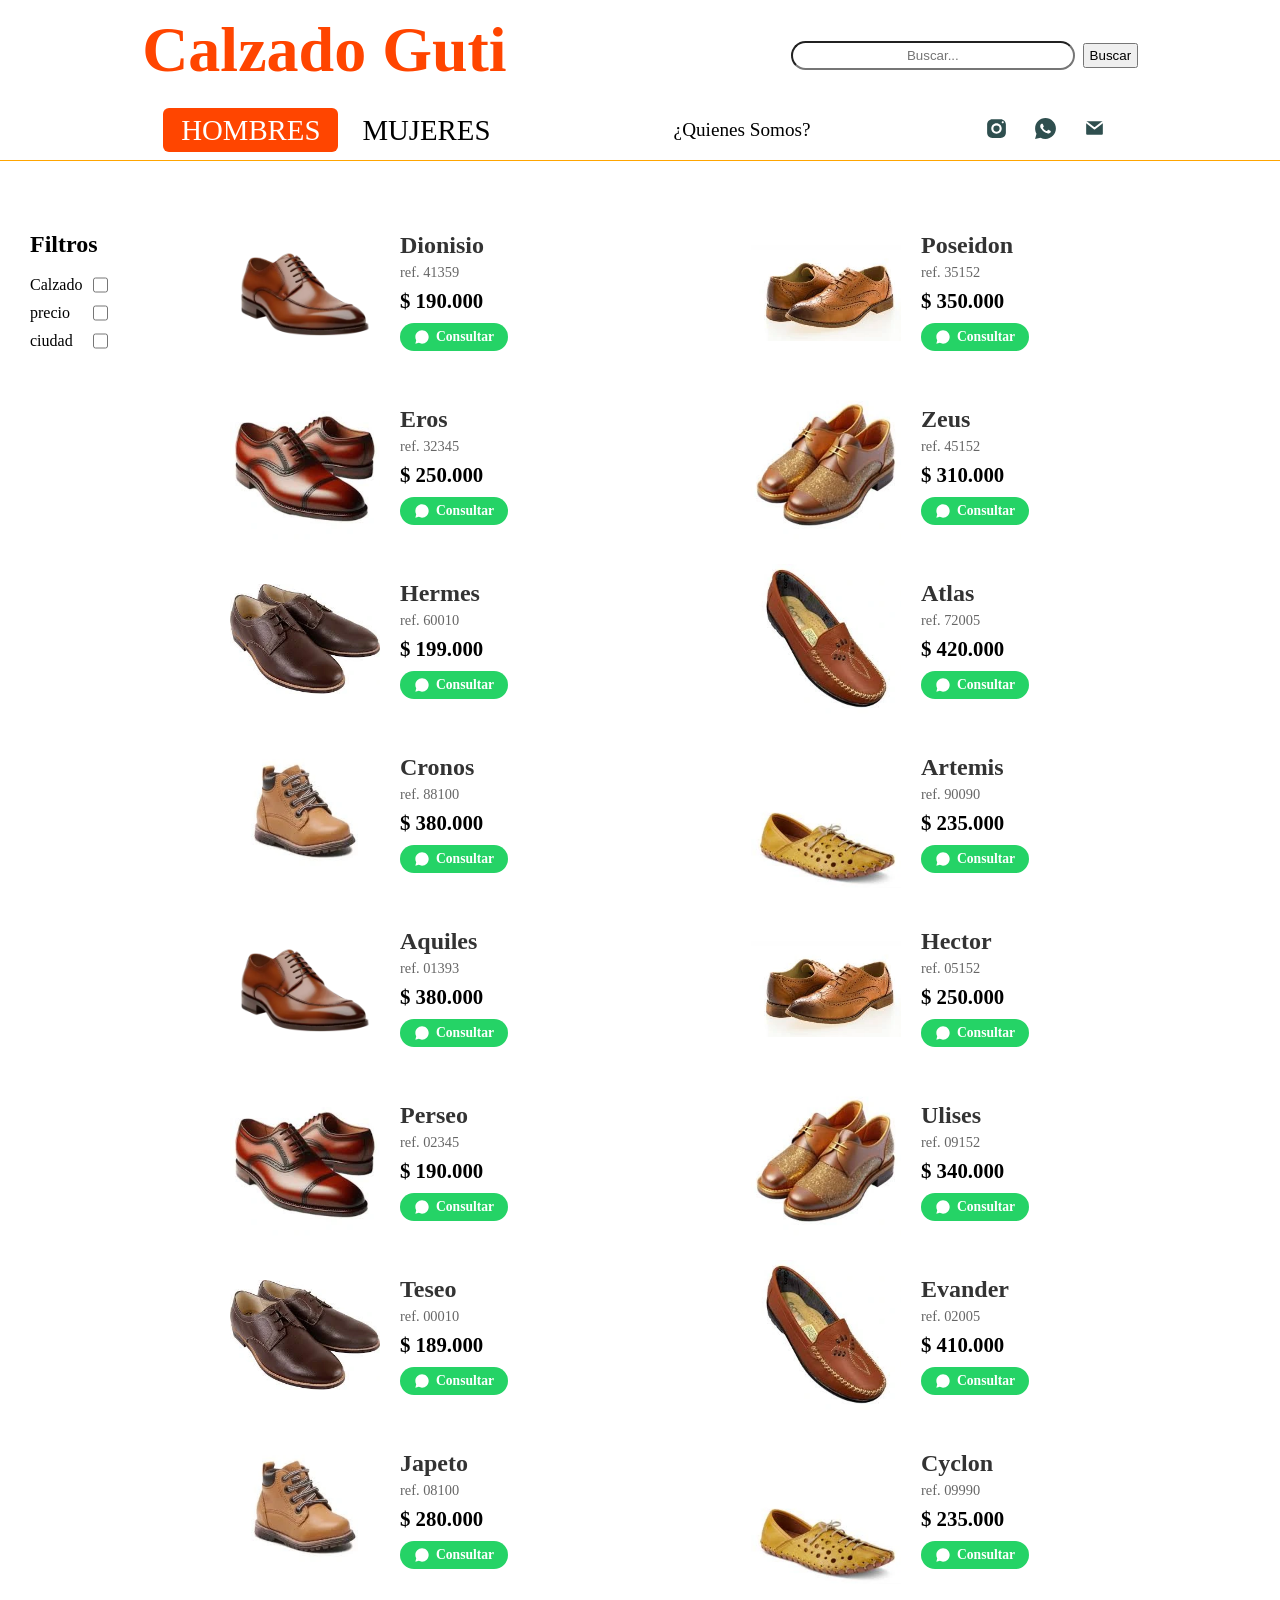
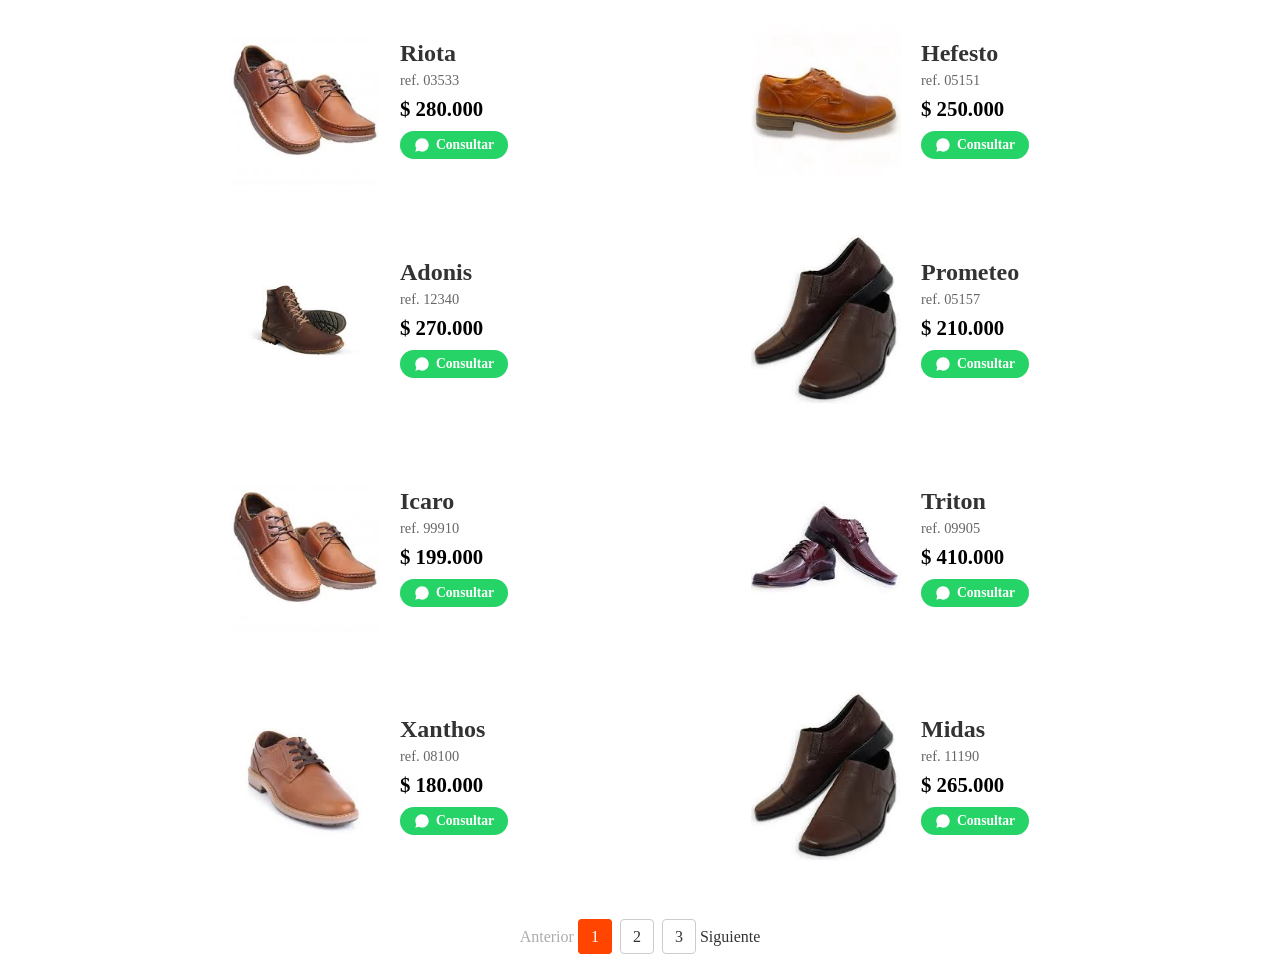
<file: index.html>
<!DOCTYPE html>
<html lang="es">

<head>
  <meta charset="UTF-8">
  <meta name="viewport" content="width=device-width, initial-scale=1.0">
  <title>index</title>
  <link rel="manifest" href="manifest.json">
<meta name="theme-color" content="#ff4500">
<meta name="apple-mobile-web-app-capable" content="yes">
<meta name="apple-mobile-web-app-title" content="Calzado Guti">
<link rel="apple-touch-icon" href="img/icon-192.png">
  <link rel="stylesheet" href="style.css">
</head>

<body>
  <header>
    <div class="cabecera-ppal">
  <h1>Calzado Guti</h1>
  <form class="search-container" action="#" method="get">
    <label for="search-input" class="visually-hidden"></label>
    <input type="text" id="search-input" name="q" placeholder="Buscar...">
    <button type="submit" class="search-button">Buscar</button>
    
    <button id="btn-instalar" title="Instalar app">⬇ Instalar App</button>
  </form>
</div>

    <div class="cabecera-secundaria">

      <nav class="navegacion-genero">
        <a href="index.html" class="active">HOMBRES</a>
        <a href="mujeres.html">MUJERES</a>
      </nav>

      <nav class="identidad">
        <a href="somos.html">¿Quienes Somos?</a>
      </nav>

      <div class="iconos-redes">
        <a href="#"> <svg xmlns="http://www.w3.org/2000/svg" x="0px" y="0px" width="25" height="25" viewBox="0 0 24 24">
            <path
              d="M 8 3 C 5.239 3 3 5.239 3 8 L 3 16 C 3 18.761 5.239 21 8 21 L 16 21 C 18.761 21 21 18.761 21 16 L 21 8 C 21 5.239 18.761 3 16 3 L 8 3 z M 18 5 C 18.552 5 19 5.448 19 6 C 19 6.552 18.552 7 18 7 C 17.448 7 17 6.552 17 6 C 17 5.448 17.448 5 18 5 z M 12 7 C 14.761 7 17 9.239 17 12 C 17 14.761 14.761 17 12 17 C 9.239 17 7 14.761 7 12 C 7 9.239 9.239 7 12 7 z M 12 9 A 3 3 0 0 0 9 12 A 3 3 0 0 0 12 15 A 3 3 0 0 0 15 12 A 3 3 0 0 0 12 9 z">
            </path>
          </svg></a>
        <a href="#"> <svg xmlns="http://www.w3.org/2000/svg" x="0px" y="0px" width="25" height="25" viewBox="0 0 24 24">
            <path
              d="M19.077,4.928C17.191,3.041,14.683,2.001,12.011,2c-5.506,0-9.987,4.479-9.989,9.985 c-0.001,1.76,0.459,3.478,1.333,4.992L2,22l5.233-1.237c1.459,0.796,3.101,1.215,4.773,1.216h0.004 c5.505,0,9.986-4.48,9.989-9.985C22.001,9.325,20.963,6.816,19.077,4.928z M16.898,15.554c-0.208,0.583-1.227,1.145-1.685,1.186 c-0.458,0.042-0.887,0.207-2.995-0.624c-2.537-1-4.139-3.601-4.263-3.767c-0.125-0.167-1.019-1.353-1.019-2.581 S7.581,7.936,7.81,7.687c0.229-0.25,0.499-0.312,0.666-0.312c0.166,0,0.333,0,0.478,0.006c0.178,0.007,0.375,0.016,0.562,0.431 c0.222,0.494,0.707,1.728,0.769,1.853s0.104,0.271,0.021,0.437s-0.125,0.27-0.249,0.416c-0.125,0.146-0.262,0.325-0.374,0.437 c-0.125,0.124-0.255,0.26-0.11,0.509c0.146,0.25,0.646,1.067,1.388,1.728c0.954,0.85,1.757,1.113,2.007,1.239 c0.25,0.125,0.395,0.104,0.541-0.063c0.146-0.166,0.624-0.728,0.79-0.978s0.333-0.208,0.562-0.125s1.456,0.687,1.705,0.812 c0.25,0.125,0.416,0.187,0.478,0.291C17.106,14.471,17.106,14.971,16.898,15.554z">
            </path>
          </svg></a>
        <a href="#"> <svg xmlns="http://www.w3.org/2000/svg" x="0px" y="0px" width="25" height="25" viewBox="0 0 24 24"
            stroke="white" stroke-width="2" stroke-linecap="round" stroke-linejoin="round">
            <rect x="3" y="5" width="18" height="14" rx="2"></rect>
            <polyline points="3 5 12 12 21 5"></polyline>
          </svg></a>
      </div>
    </div>
  </header>

  <div class="main-content-area">
    <div class="filters-container">
      <h2>Filtros</h2>
      <div class="filter-item">
        <label class="main-filter-label">
          Calzado
          <input type="checkbox" id="calzadoToggle"> </label>
        <div id="calzadoOptions" class="submenu">
          <!-- CORRECCIÓN: Valores estandarizados para que coincidan con el script y products.json -->
          <label><input type="radio" name="filtro-calzado" value="" checked>Todos</label>
          <label><input type="radio" name="filtro-calzado" value="formal">Formal</label>
          <label><input type="radio" name="filtro-calzado" value="informal">Informal</label>
          <label><input type="radio" name="filtro-calzado" value="bota">Botas</label>
        </div>
      </div>
      <div class="filter-item">
        <label class="main-filter-label">
          precio
          <input type="checkbox" id="precioToggle">
        </label>
        <div id="precioOptions" class="submenu">
          <label><input type="radio" name="filtro-precio" value="" checked>Todos</label>
          <label><input type="radio" name="filtro-precio" value="100000-200000"> 100 - 200 mil</label>
          <label><input type="radio" name="filtro-precio" value="200001-300000"> 200 - 300 mil</label>
          <label><input type="radio" name="filtro-precio" value="300001-450000"> 300 - 450 mil</label>
        </div>
      </div>
      <div class="filter-item">
        <label class="main-filter-label">
          ciudad
          <input type="checkbox" id="ciudadToggle">
        </label>
        <div id="ciudadOptions" class="submenu">
          <label><input type="radio" name="filtro-ciudad" value="" checked>Todos</label>
          <label><input type="radio" name="filtro-ciudad" value="medellin"> Medellín</label>
          <label><input type="radio" name="filtro-ciudad" value="bucaramanga"> Bucaramanga</label>
          <label><input type="radio" name="filtro-ciudad" value="bogota"> Bogota</label>
        </div>
      </div>
    </div>

    <div class="product-list">
      <!-- CORRECCIÓN: data-categoria estandarizado para consistencia -->
      <div class="product-card" data-categoria="formal" data-ciudad="medellin">
        <img src="img/zapato1.webp" alt="Zapato Dionisio" class="product-image">
        <div class="product-details">
          <p class="product-name">Dionisio</p>
          <p class="product-ref">ref. 41359</p>
          <p class="product-price">$ 190.000</p>
        </div>
      </div>
      <div class="product-card" data-categoria="formal" data-ciudad="bucaramanga">
        <img src="img/zapato2.webp" alt="Zapato Poseidon" class="product-image">
        <div class="product-details">
          <p class="product-name">Poseidon</p>
          <p class="product-ref">ref. 35152</p>
          <p class="product-price">$ 350.000</p>
        </div>
      </div>
      <div class="product-card" data-categoria="formal" data-ciudad="bogota">
        <img src="img/zapato3.webp" alt="Zapato Eros" class="product-image">
        <div class="product-details">
          <p class="product-name">Eros</p>
          <p class="product-ref">ref. 32345</p>
          <p class="product-price">$ 250.000</p>
        </div>
      </div>
      <div class="product-card" data-categoria="formal" data-ciudad="medellin">
        <img src="img/zapato4.webp" alt="Zapato Zeus" class="product-image">
        <div class="product-details">
          <p class="product-name">Zeus</p>
          <p class="product-ref">ref. 45152</p>
          <p class="product-price">$ 310.000</p>
        </div>
      </div>
      <div class="product-card" data-categoria="informal" data-ciudad="bucaramanga">
        <img src="img/zapato5.webp" alt="Zapato Hermes" class="product-image">
        <div class="product-details">
          <p class="product-name">Hermes</p>
          <p class="product-ref">ref. 60010</p>
          <p class="product-price">$ 199.000</p>
        </div>
      </div>
      <div class="product-card" data-categoria="bota" data-ciudad="bogota">
        <img src="img/zapato6.webp" alt="Zapato Atlas" class="product-image">
        <div class="product-details">
          <p class="product-name">Atlas</p>
          <p class="product-ref">ref. 72005</p>
          <p class="product-price">$ 420.000</p>
        </div>
      </div>
      <div class="product-card" data-categoria="formal" data-ciudad="medellin">
        <img src="img/zapato7.webp" alt="Zapato Cronos" class="product-image">
        <div class="product-details">
          <p class="product-name">Cronos</p>
          <p class="product-ref">ref. 88100</p>
          <p class="product-price">$ 380.000</p>
        </div>
      </div>
      <div class="product-card" data-categoria="informal" data-ciudad="bucaramanga">
        <img src="img/zapato8.webp" alt="Zapato Artemis" class="product-image">
        <div class="product-details">
          <p class="product-name">Artemis</p>
          <p class="product-ref">ref. 90090</p>
          <p class="product-price">$ 235.000</p>
        </div>
      </div>
    </div>
  </div>

    <nav aria-label="Navegación de páginas">
        <ul class="pagination">
            <li><a href="index.html" class="pagination-link disabled">Anterior</li>
            <li><a href="index.html" class="page-link active">1</a></li>
            <li><a href="pagina2.html" class="page-link">2</a></li>
            <li><a href="pagina3.html" class="page-link">3</a></li>
            <li><a href="pagina3.html" class="pagination-link">Siguiente</a></li>
        </ul>
    </nav>

  <script src="script.js"></script>

</body>

</html>
</file>
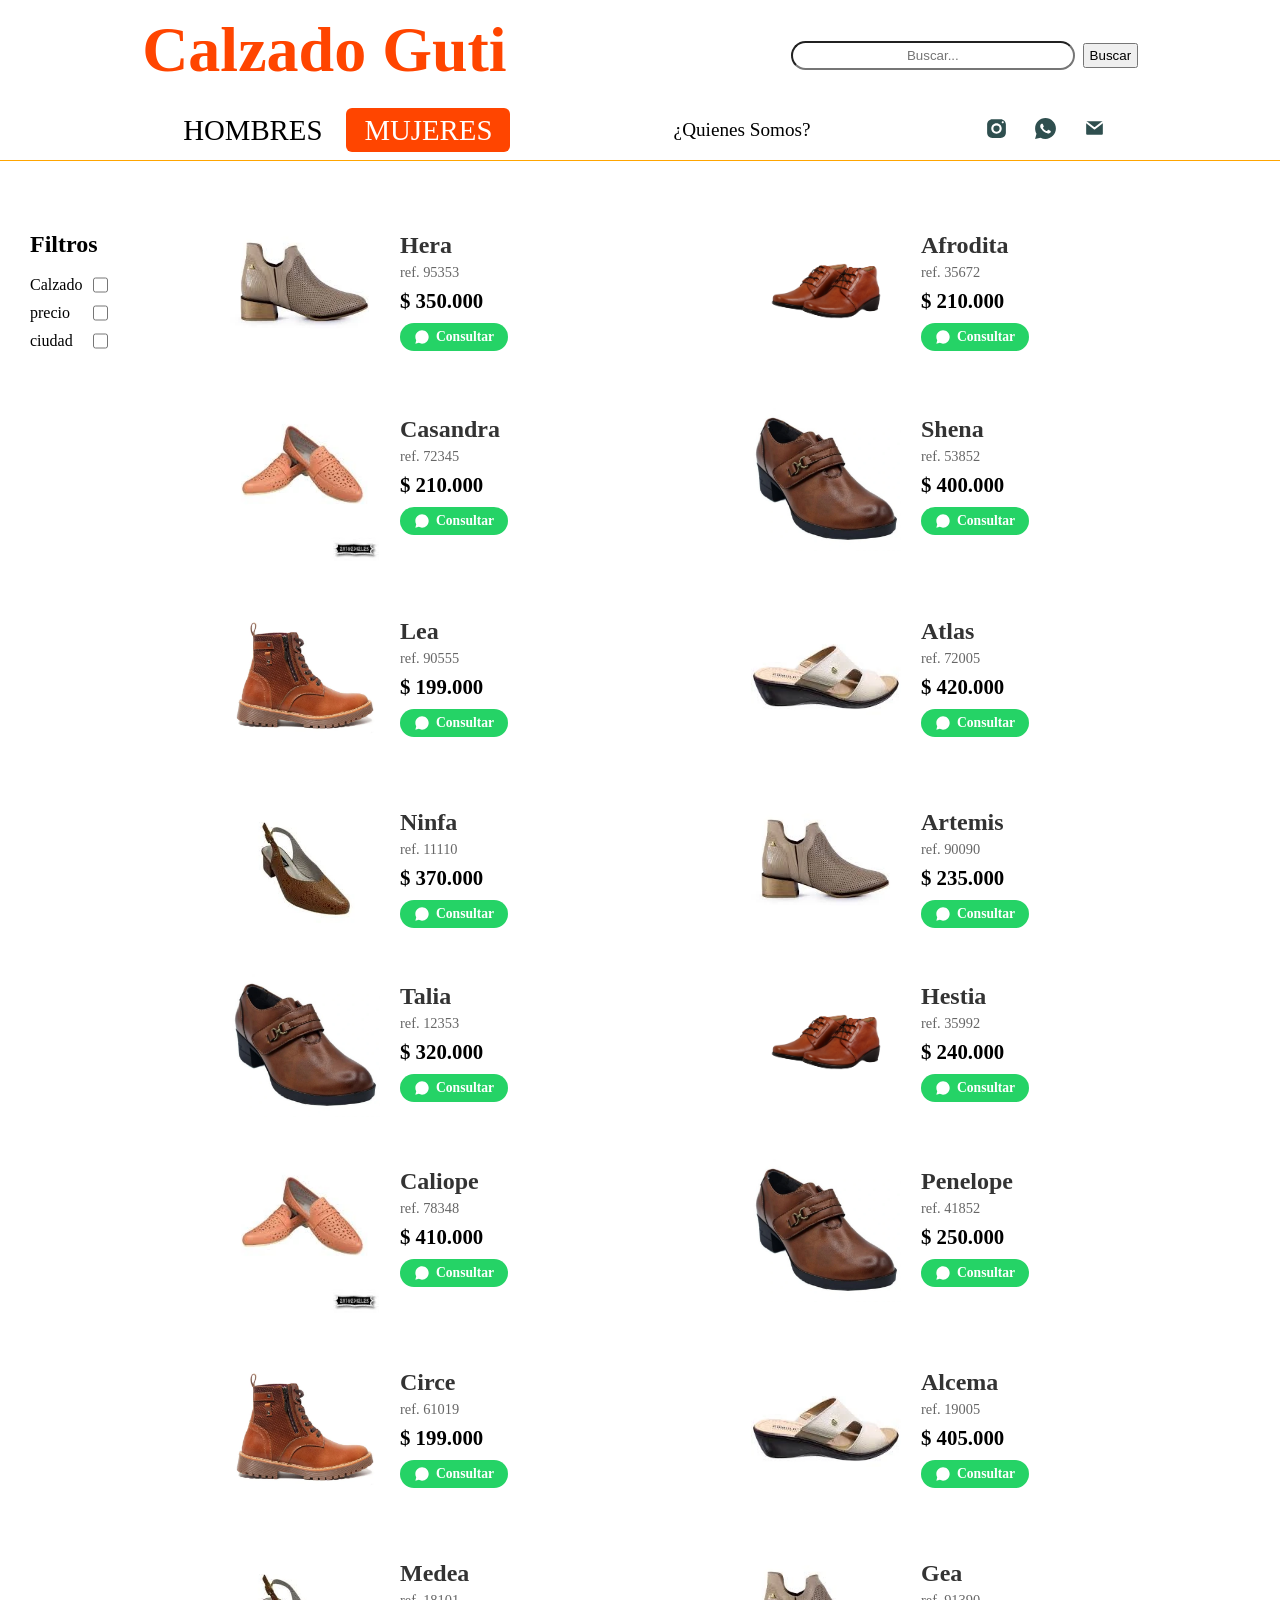
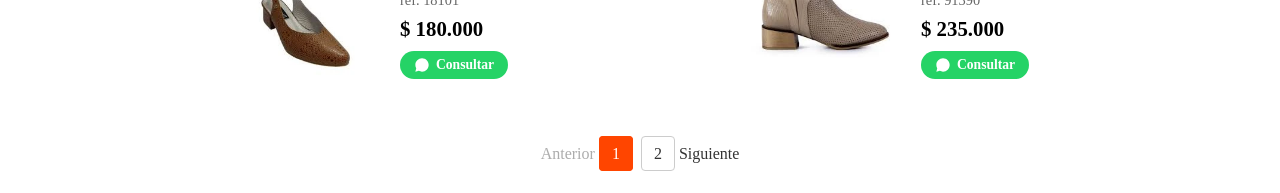
<file: mujeres.html>
<!DOCTYPE html>
<html lang="es">

<head>
    <meta charset="UTF-8">
    <meta name="viewport" content="width=device-width, initial-scale=1.0">
    <title>Mujeres</title>
    <link rel="manifest" href="manifest.json">
<meta name="theme-color" content="#ff4500">
<meta name="apple-mobile-web-app-capable" content="yes">
<meta name="apple-mobile-web-app-title" content="Calzado Guti">
<link rel="apple-touch-icon" href="img/icon-192.png">
    <link rel="stylesheet" href="style.css">
</head>

<body>
    <header>
        <div class="cabecera-ppal">
  <h1>Calzado Guti</h1>
  <form class="search-container" action="#" method="get">
    <label for="search-input" class="visually-hidden"></label>
    <input type="text" id="search-input" name="q" placeholder="Buscar...">
    <button type="submit" class="search-button">Buscar</button>
    
    <button id="btn-instalar" title="Instalar app">⬇ Instalar App</button>
  </form>
</div>

        <div class="cabecera-secundaria">

            <nav class="navegacion-genero">
                <a href="index.html">HOMBRES</a>
                <a href="mujeres.html">MUJERES</a>
            </nav>

            <nav class="identidad">
                <a href="somos.html">¿Quienes Somos?</a>
            </nav>

            <div class="iconos-redes">

                <a href="#"> <svg xmlns="http://www.w3.org/2000/svg" x="0px" y="0px" width="25" height="25"
                        viewBox="0 0 24 24">
                        <path
                            d="M 8 3 C 5.239 3 3 5.239 3 8 L 3 16 C 3 18.761 5.239 21 8 21 L 16 21 C 18.761 21 21 18.761 21 16 L 21 8 C 21 5.239 18.761 3 16 3 L 8 3 z M 18 5 C 18.552 5 19 5.448 19 6 C 19 6.552 18.552 7 18 7 C 17.448 7 17 6.552 17 6 C 17 5.448 17.448 5 18 5 z M 12 7 C 14.761 7 17 9.239 17 12 C 17 14.761 14.761 17 12 17 C 9.239 17 7 14.761 7 12 C 7 9.239 9.239 7 12 7 z M 12 9 A 3 3 0 0 0 9 12 A 3 3 0 0 0 12 15 A 3 3 0 0 0 15 12 A 3 3 0 0 0 12 9 z">
                        </path>
                    </svg></a>
                <a href="#"> <svg xmlns="http://www.w3.org/2000/svg" x="0px" y="0px" width="25" height="25"
                        viewBox="0 0 24 24">
                        <path
                            d="M19.077,4.928C17.191,3.041,14.683,2.001,12.011,2c-5.506,0-9.987,4.479-9.989,9.985 c-0.001,1.76,0.459,3.478,1.333,4.992L2,22l5.233-1.237c1.459,0.796,3.101,1.215,4.773,1.216h0.004 c5.505,0,9.986-4.48,9.989-9.985C22.001,9.325,20.963,6.816,19.077,4.928z M16.898,15.554c-0.208,0.583-1.227,1.145-1.685,1.186 c-0.458,0.042-0.887,0.207-2.995-0.624c-2.537-1-4.139-3.601-4.263-3.767c-0.125-0.167-1.019-1.353-1.019-2.581 S7.581,7.936,7.81,7.687c0.229-0.25,0.499-0.312,0.666-0.312c0.166,0,0.333,0,0.478,0.006c0.178,0.007,0.375,0.016,0.562,0.431 c0.222,0.494,0.707,1.728,0.769,1.853s0.104,0.271,0.021,0.437s-0.125,0.27-0.249,0.416c-0.125,0.146-0.262,0.325-0.374,0.437 c-0.125,0.124-0.255,0.26-0.11,0.509c0.146,0.25,0.646,1.067,1.388,1.728c0.954,0.85,1.757,1.113,2.007,1.239 c0.25,0.125,0.395,0.104,0.541-0.063c0.146-0.166,0.624-0.728,0.79-0.978s0.333-0.208,0.562-0.125s1.456,0.687,1.705,0.812 c0.25,0.125,0.416,0.187,0.478,0.291C17.106,14.471,17.106,14.971,16.898,15.554z">
                        </path>
                    </svg></a>
                <a href="#"> <svg xmlns="http://www.w3.org/2000/svg" x="0px" y="0px" width="25" height="25"
                        viewBox="0 0 24 24" stroke="white" stroke-width="2" stroke-linecap="round"
                        stroke-linejoin="round">
                        <rect x="3" y="5" width="18" height="14" rx="2"></rect>
                        <polyline points="3 5 12 12 21 5"></polyline>
                    </svg></a>
            </div>
        </div>
    </header>

    <div class="main-content-area">
        <div class="filters-container">
            <h2>Filtros</h2>
            <div class="filter-item">
                <label class="main-filter-label">Calzado<input type="checkbox" id="calzadoToggle"></label>
                <div id="calzadoOptions" class="submenu">
                    <label><input type="radio" name="filtro-calzado" value="" checked>Todos</label>
                    <label><input type="radio" name="filtro-calzado" value="formal">Formal</label>
                    <label><input type="radio" name="filtro-calzado" value="informal">Informal</label>
                    <label><input type="radio" name="filtro-calzado" value="bota">Botas</label>
                </div>
            </div>
            <!-- ... (Otros filtros de precio y ciudad) ... -->
            <div class="filter-item">
                <label class="main-filter-label">
                    precio
                    <input type="checkbox" id="precioToggle">
                </label>
                <div id="precioOptions" class="submenu">
                    <label><input type="radio" name="filtro-precio" value="" checked>Todos</label>
                    <label><input type="radio" name="filtro-precio" value="100000-200000"> 100 - 200 mil</label>
                    <label><input type="radio" name="filtro-precio" value="200001-300000"> 200 - 300 mil</label>
                    <label><input type="radio" name="filtro-precio" value="300001-450000"> 300 - 450 mil</label>
                </div>
            </div>
            <div class="filter-item">
                <label class="main-filter-label">
                    ciudad
                    <input type="checkbox" id="ciudadToggle">
                </label>
                <div id="ciudadOptions" class="submenu">
                    <label><input type="radio" name="filtro-ciudad" value="" checked>Todos</label>
                    <label><input type="radio" name="filtro-ciudad" value="medellin"> Medellín</label>
                    <label><input type="radio" name="filtro-ciudad" value="bucaramanga"> Bucaramanga</label>
                    <label><input type="radio" name="filtro-ciudad" value="bogota"> Bogota</label>
                </div>
            </div>
        </div>

        <div class="product-list">
            <!-- Productos de mujeres.html del JSON -->
            <div class="product-card" data-categoria="formal" data-ciudad="medellin">
                <img src="img/zapatomujer8.webp" alt="Hera" class="product-image">
                <div class="product-details">
                    <p class="product-name">Hera</p>
                    <p class="product-ref">ref. 95353</p>
                    <p class="product-price">$ 350.000</p>
                </div>
            </div>
            <div class="product-card" data-categoria="informal" data-ciudad="bucaramanga">
                <img src="img/zapatomujer2.webp" alt="Afrodita" class="product-image">
                <div class="product-details">
                    <p class="product-name">Afrodita</p>
                    <p class="product-ref">ref. 35672</p>
                    <p class="product-price">$ 210.000</p>
                </div>
            </div>
            <div class="product-card" data-categoria="formal" data-ciudad="bogota">
                <img src="img/zapatomujer3.webp" alt="Casandra" class="product-image">
                <div class="product-details">
                    <p class="product-name">Casandra</p>
                    <p class="product-ref">ref. 72345</p>
                    <p class="product-price">$ 210.000</p>
                </div>
            </div>
            <div class="product-card" data-categoria="informal" data-ciudad="medellin">
                <img src="img/zapatomujer4.webp" alt="Shena" class="product-image">
                <div class="product-details">
                    <p class="product-name">Shena</p>
                    <p class="product-ref">ref. 53852</p>
                    <p class="product-price">$ 400.000</p>
                </div>
            </div>
            <div class="product-card" data-categoria="informal" data-ciudad="bucaramanga">
                <img src="img/zapatomujer5.webp" alt="Lea" class="product-image">
                <div class="product-details">
                    <p class="product-name">Lea</p>
                    <p class="product-ref">ref. 90555</p>
                    <p class="product-price">$ 199.000</p>
                </div>
            </div>
            <div class="product-card" data-categoria="formal" data-ciudad="bogota">
                <img src="img/zapatomujer6.webp" alt="Atlas" class="product-image">
                <div class="product-details">
                    <p class="product-name">Atlas</p>
                    <p class="product-ref">ref. 72005</p>
                    <p class="product-price">$ 420.000</p>
                </div>
            </div>
            <div class="product-card" data-categoria="formal" data-ciudad="medellin">
                <img src="img/zapatomujer7.webp" alt="Ninfa" class="product-image">
                <div class="product-details">
                    <p class="product-name">Ninfa</p>
                    <p class="product-ref">ref. 11110</p>
                    <p class="product-price">$ 370.000</p>
                </div>
            </div>
            <div class="product-card" data-categoria="formal" data-ciudad="bucaramanga">
                <img src="img/zapatomujer8.webp" alt="Artemis" class="product-image">
                <div class="product-details">
                    <p class="product-name">Artemis</p>
                    <p class="product-ref">ref. 90090</p>
                    <p class="product-price">$ 235.000</p>
                </div>
            </div>
        </div>
    </div>


    <nav aria-label="Navegación de páginas">
        <ul class="pagination">
            <li><a href="mujeres.html" class="pagination-link disabled">Anterior</a></li>
            <li><a href="mujeres.html" class="page-link active">1</a></li>
            <li><a href="mujeres2.html" class="page-link">2</a></li>
            <li><a href="mujeres2.html" class="pagination-link">Siguiente</a></li>
        </ul>
    </nav>


    <script src="script.js"></script>
</body>

</html>
</file>
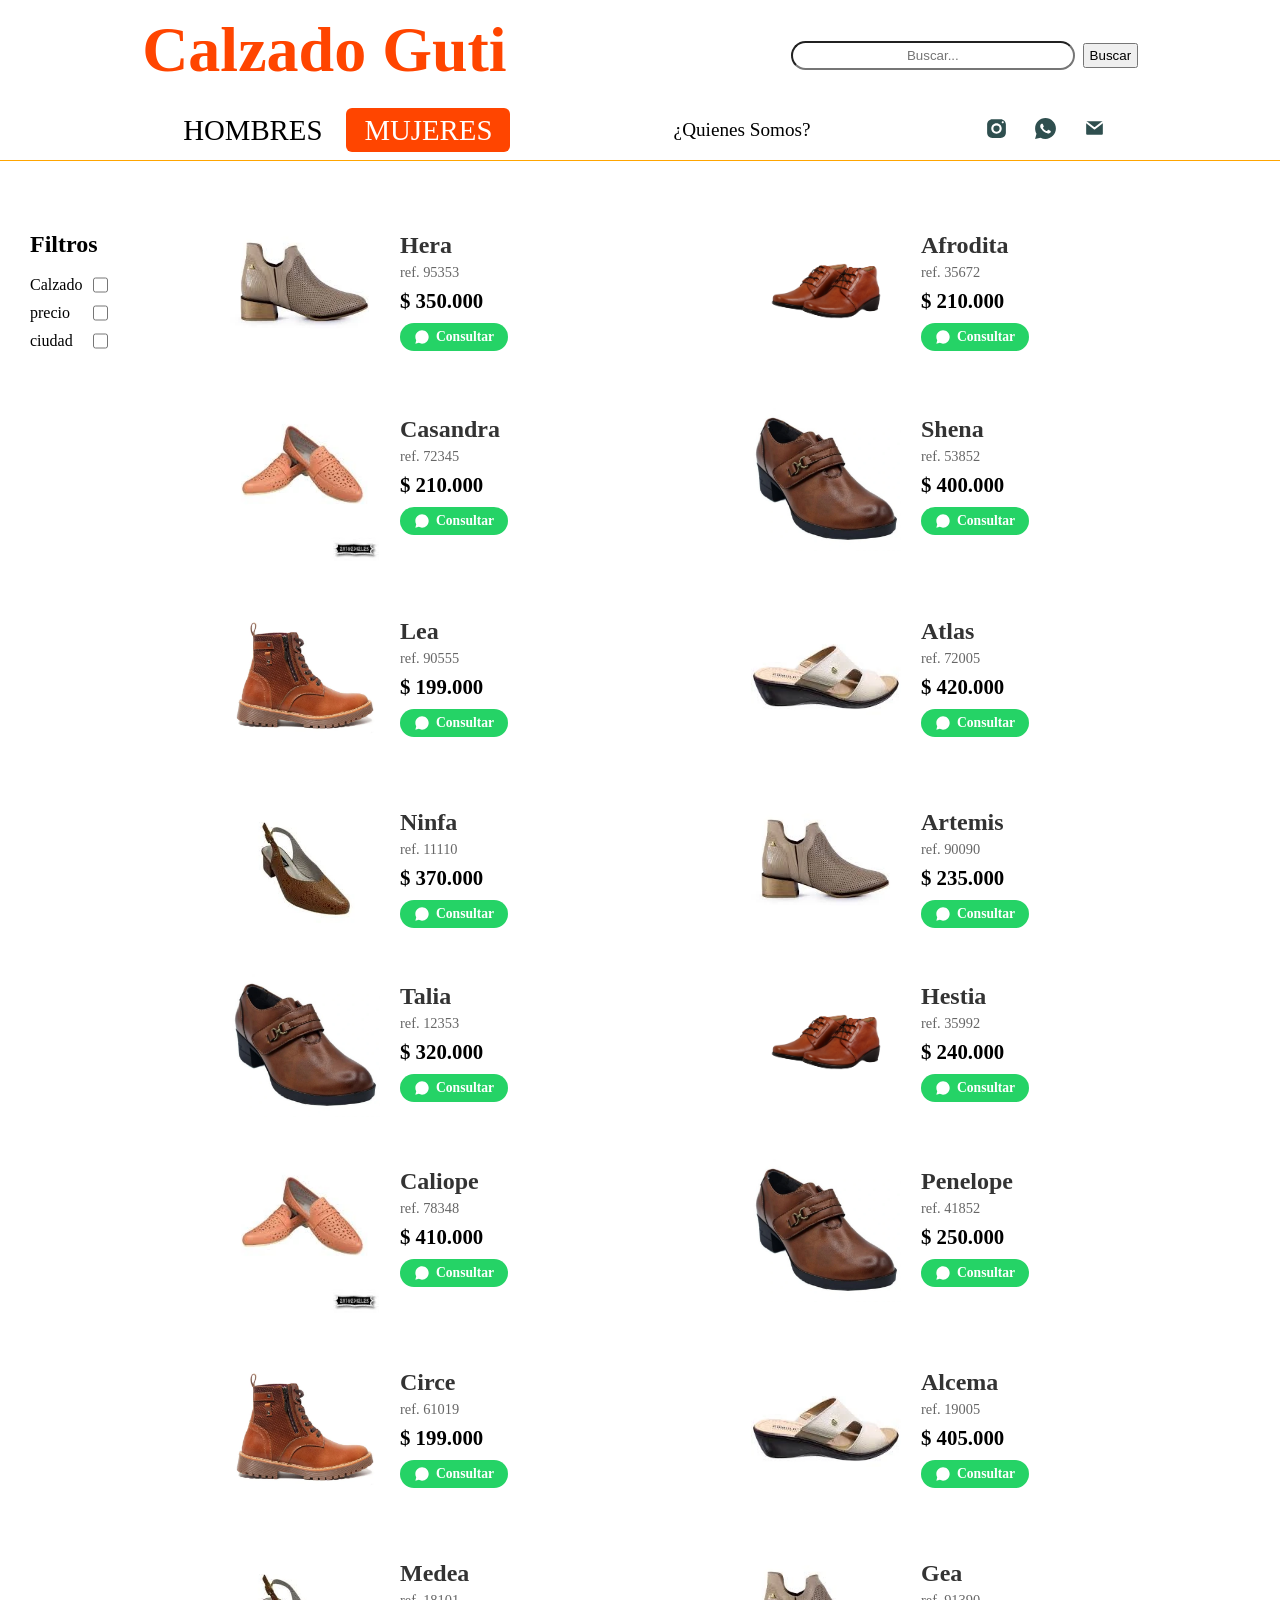
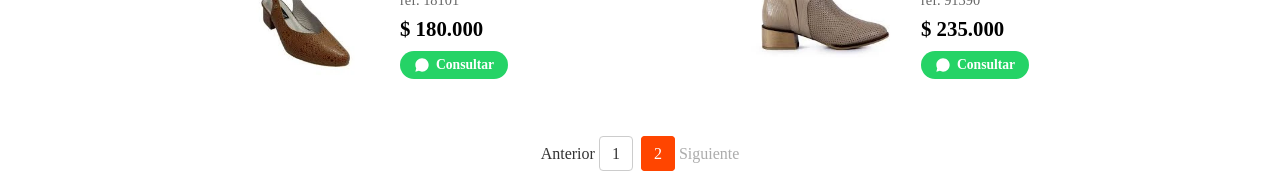
<file: mujeres2.html>
<!DOCTYPE html>
<html lang="es">

<head>
    <meta charset="UTF-8">
    <meta name="viewport" content="width=device-width, initial-scale=1.0">
    <title>mujeres2</title>
    <link rel="stylesheet" href="style.css">
</head>

<body>
    <header>
        <div class="cabecera-ppal">
  <h1>Calzado Guti</h1>
  <form class="search-container" action="#" method="get">
    <label for="search-input" class="visually-hidden"></label>
    <input type="text" id="search-input" name="q" placeholder="Buscar...">
    <button type="submit" class="search-button">Buscar</button>
    
    <button id="btn-instalar" title="Instalar app">⬇ Instalar App</button>
  </form>
</div>

        <div class="cabecera-secundaria">

            <nav class="navegacion-genero">
                <a href="index.html">HOMBRES</a>
                <a href="mujeres.html">MUJERES</a>
            </nav>

            <nav class="identidad">
                <a href="somos.html">¿Quienes Somos?</a>
            </nav>

            <div class="iconos-redes">

                <a href="#"> <svg xmlns="http://www.w3.org/2000/svg" x="0px" y="0px" width="25" height="25"
                        viewBox="0 0 24 24">
                        <path
                            d="M 8 3 C 5.239 3 3 5.239 3 8 L 3 16 C 3 18.761 5.239 21 8 21 L 16 21 C 18.761 21 21 18.761 21 16 L 21 8 C 21 5.239 18.761 3 16 3 L 8 3 z M 18 5 C 18.552 5 19 5.448 19 6 C 19 6.552 18.552 7 18 7 C 17.448 7 17 6.552 17 6 C 17 5.448 17.448 5 18 5 z M 12 7 C 14.761 7 17 9.239 17 12 C 17 14.761 14.761 17 12 17 C 9.239 17 7 14.761 7 12 C 7 9.239 9.239 7 12 7 z M 12 9 A 3 3 0 0 0 9 12 A 3 3 0 0 0 12 15 A 3 3 0 0 0 15 12 A 3 3 0 0 0 12 9 z">
                        </path>
                    </svg></a>
                <a href="#"> <svg xmlns="http://www.w3.org/2000/svg" x="0px" y="0px" width="25" height="25"
                        viewBox="0 0 24 24">
                        <path
                            d="M19.077,4.928C17.191,3.041,14.683,2.001,12.011,2c-5.506,0-9.987,4.479-9.989,9.985 c-0.001,1.76,0.459,3.478,1.333,4.992L2,22l5.233-1.237c1.459,0.796,3.101,1.215,4.773,1.216h0.004 c5.505,0,9.986-4.48,9.989-9.985C22.001,9.325,20.963,6.816,19.077,4.928z M16.898,15.554c-0.208,0.583-1.227,1.145-1.685,1.186 c-0.458,0.042-0.887,0.207-2.995-0.624c-2.537-1-4.139-3.601-4.263-3.767c-0.125-0.167-1.019-1.353-1.019-2.581 S7.581,7.936,7.81,7.687c0.229-0.25,0.499-0.312,0.666-0.312c0.166,0,0.333,0,0.478,0.006c0.178,0.007,0.375,0.016,0.562,0.431 c0.222,0.494,0.707,1.728,0.769,1.853s0.104,0.271,0.021,0.437s-0.125,0.27-0.249,0.416c-0.125,0.146-0.262,0.325-0.374,0.437 c-0.125,0.124-0.255,0.26-0.11,0.509c0.146,0.25,0.646,1.067,1.388,1.728c0.954,0.85,1.757,1.113,2.007,1.239 c0.25,0.125,0.395,0.104,0.541-0.063c0.146-0.166,0.624-0.728,0.79-0.978s0.333-0.208,0.562-0.125s1.456,0.687,1.705,0.812 c0.25,0.125,0.416,0.187,0.478,0.291C17.106,14.471,17.106,14.971,16.898,15.554z">
                        </path>
                    </svg></a>
                <a href="#"> <svg xmlns="http://www.w3.org/2000/svg" x="0px" y="0px" width="25" height="25"
                        viewBox="0 0 24 24" stroke="white" stroke-width="2" stroke-linecap="round"
                        stroke-linejoin="round">
                        <rect x="3" y="5" width="18" height="14" rx="2"></rect>
                        <polyline points="3 5 12 12 21 5"></polyline>
                    </svg></a>
            </div>
        </div>
    </header>


    <div class="main-content-area">
        <div class="filters-container">
            <h2>Filtros</h2>
            <div class="filter-item">
                <label class="main-filter-label">Calzado<input type="checkbox" id="calzadoToggle"></label>
                <div id="calzadoOptions" class="submenu">
                    <label><input type="radio" name="filtro-calzado" value="" checked>Todos</label>
                    <label><input type="radio" name="filtro-calzado" value="formal">Formal</label>
                    <label><input type="radio" name="filtro-calzado" value="informal">Informal</label>
                    <label><input type="radio" name="filtro-calzado" value="bota">Botas</label>
                </div>
            </div>
            <div class="filter-item">
                <label class="main-filter-label">precio<input type="checkbox" id="precioToggle"></label>
                <div id="precioOptions" class="submenu">
                    <label><input type="radio" name="filtro-precio" value="" checked>Todos</label>
                    <label><input type="radio" name="filtro-precio" value="100000-200000"> 100 - 200 mil</label>
                    <label><input type="radio" name="filtro-precio" value="200001-300000"> 200 - 300 mil</label>
                    <label><input type="radio" name="filtro-precio" value="300001-450000"> 300 - 450 mil</label>
                </div>
            </div>
            <div class="filter-item">
                <label class="main-filter-label">ciudad<input type="checkbox" id="ciudadToggle"></label>
                <div id="ciudadOptions" class="submenu">
                    <label><input type="radio" name="filtro-ciudad" value="" checked>Todos</label>
                    <label><input type="radio" name="filtro-ciudad" value="medellin"> Medellín</label>
                    <label><input type="radio" name="filtro-ciudad" value="bucaramanga"> Bucaramanga</label>
                    <label><input type="radio" name="filtro-ciudad" value="bogota"> Bogota</label>
                </div>
            </div>
        </div>

        <div class="product-list">
            <!-- Productos de mujeres2.html del JSON -->
            <div class="product-card" data-categoria="formal" data-ciudad="medellin">
                <img src="img/zapatomujer4.webp" alt="Talia" class="product-image">
                <div class="product-details">
                    <p class="product-name">Talia</p>
                    <p class="product-ref">ref. 12353</p>
                    <p class="product-price">$ 320.000</p>
                </div>
            </div>
            <div class="product-card" data-categoria="informal" data-ciudad="bucaramanga">
                <img src="img/zapatomujer2.webp" alt="Hestia" class="product-image">
                <div class="product-details">
                    <p class="product-name">Hestia</p>
                    <p class="product-ref">ref. 12354</p>
                    <p class="product-price">$ 250.000</p>
                </div>
            </div>
            <div class="product-card" data-categoria="bota" data-ciudad="bogota">
                <img src="img/zapatomujer3.webp" alt="Persefone" class="product-image">
                <div class="product-details">
                    <p class="product-name">Persefone</p>
                    <p class="product-ref">ref. 12355</p>
                    <p class="product-price">$ 450.000</p>
                </div>
            </div>
            <div class="product-card" data-categoria="informal" data-ciudad="medellin">
                <img src="img/zapatomujer4.webp" alt="Galatea" class="product-image">
                <div class="product-details">
                    <p class="product-name">Galatea</p>
                    <p class="product-ref">ref. 12356</p>
                    <p class="product-price">$ 190.000</p>
                </div>
            </div>
            <div class="product-card" data-categoria="formal" data-ciudad="bucaramanga">
                <img src="img/zapatomujer5.webp" alt="Medea" class="product-image">
                <div class="product-details">
                    <p class="product-name">Medea</p>
                    <p class="product-ref">ref. 12357</p>
                    <p class="product-price">$ 280.000</p>
                </div>
            </div>
            <div class="product-card" data-categoria="bota" data-ciudad="bogota">
                <img src="img/zapatomujer6.webp" alt="Circe" class="product-image">
                <div class="product-details">
                    <p class="product-name">Circe</p>
                    <p class="product-ref">ref. 12358</p>
                    <p class="product-price">$ 310.000</p>
                </div>
            </div>
            <div class="product-card" data-categoria="informal" data-ciudad="medellin">
                <img src="img/zapatomujer7.webp" alt="Ariadna" class="product-image">
                <div class="product-details">
                    <p class="product-name">Ariadna</p>
                    <p class="product-ref">ref. 12359</p>
                    <p class="product-price">$ 220.000</p>
                </div>
            </div>
            <div class="product-card" data-categoria="formal" data-ciudad="bucaramanga">
                <img src="img/zapatomujer8.webp" alt="Penelope" class="product-image">
                <div class="product-details">
                    <p class="product-name">Penelope</p>
                    <p class="product-ref">ref. 12360</p>
                    <p class="product-price">$ 260.000</p>
                </div>
            </div>
        </div>
    </div>

    <nav aria-label="Navegación de páginas">
        <ul class="pagination">
            <li><a href="mujeres.html" class="pagination-link">Anterior</a></li>
            <li><a href="mujeres.html" class="page-link">1</a></li>
            <li><a href="mujeres2.html" class="page-link active">2</a></li>            
            <li><a href="mujeres2.html" class="pagination-link disabled">Siguiente</a></li>
        </ul>
    </nav>
    <script src="script.js"></script>
</body>

</html>
</file>
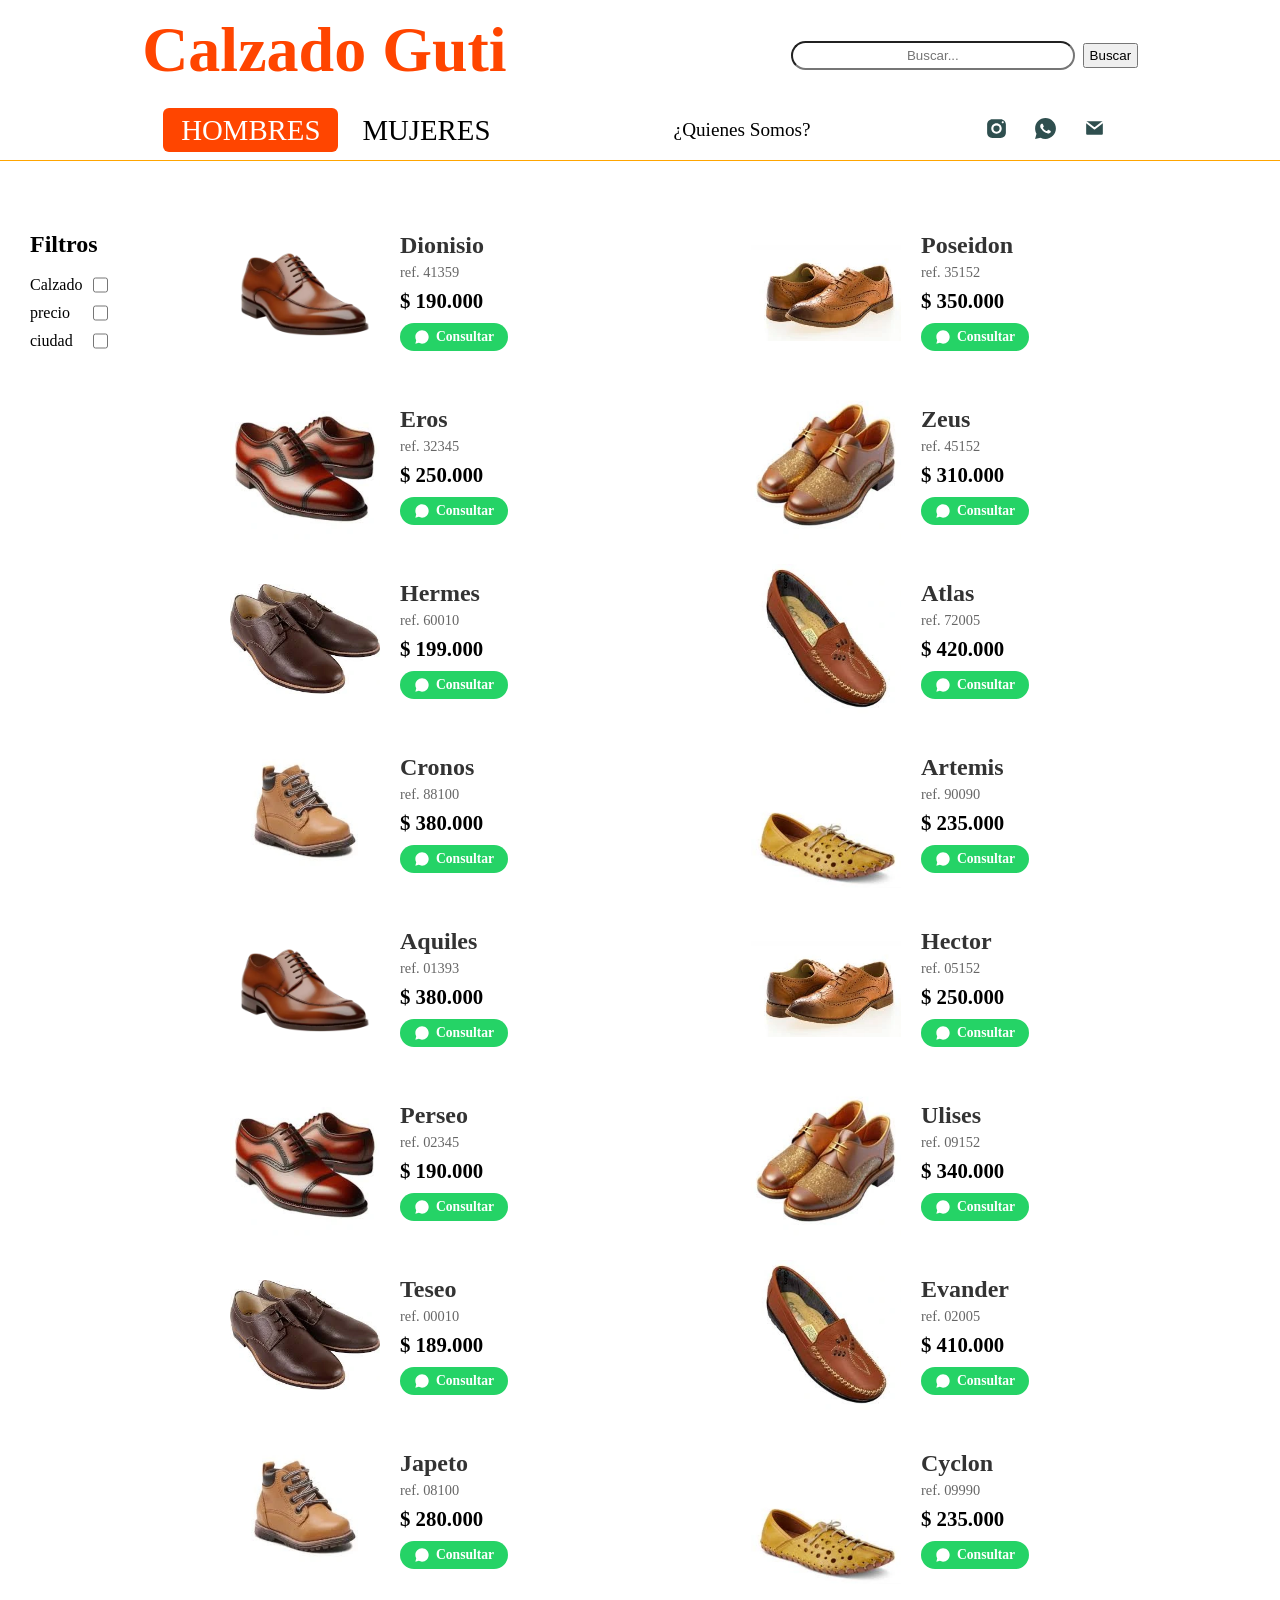
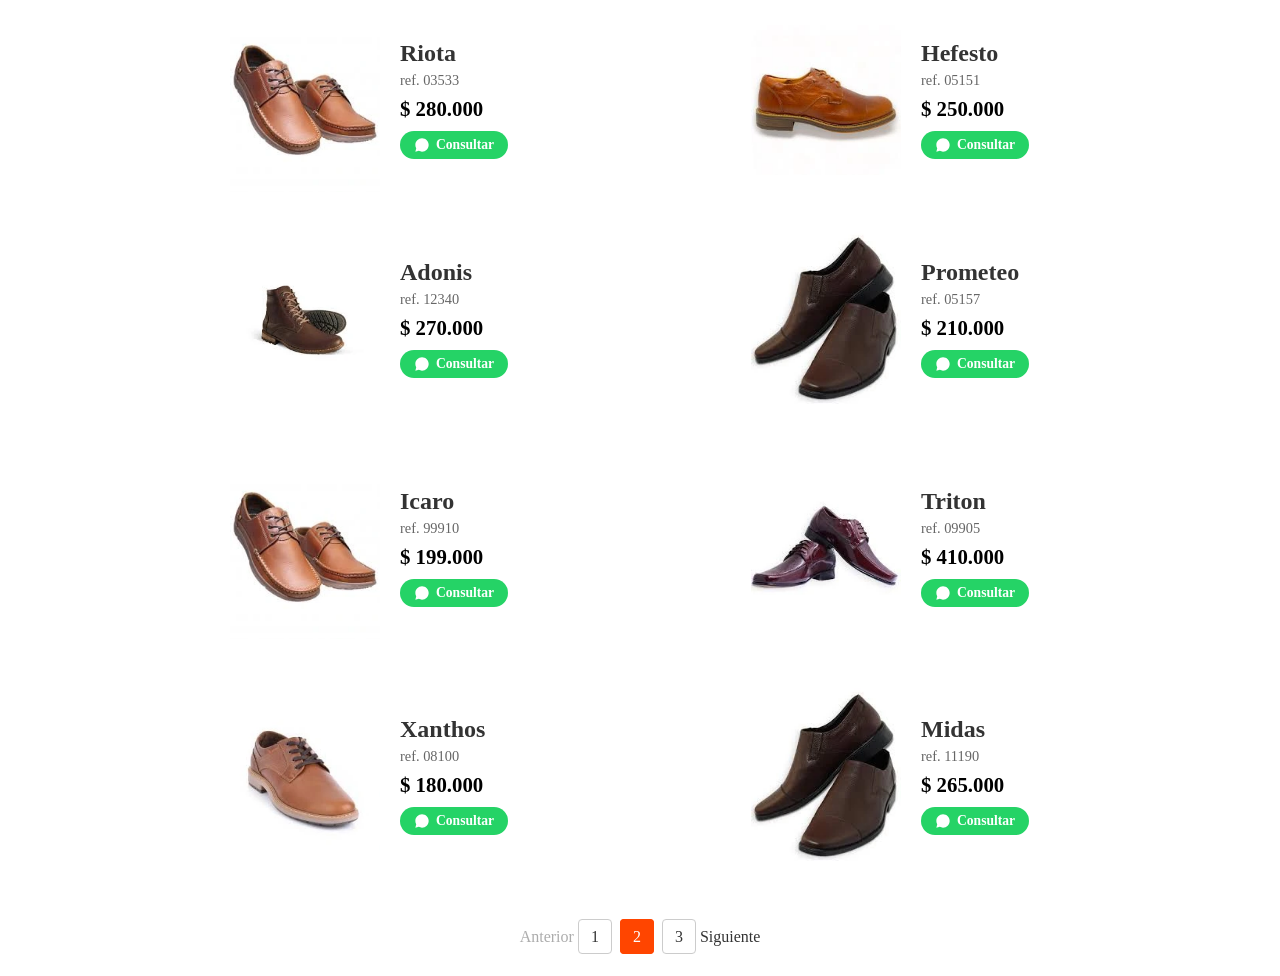
<file: pagina2.html>
<!DOCTYPE html>
<html lang="es">

<head>
    <meta charset="UTF-8">
    <meta name="viewport" content="width=device-width, initial-scale=1.0">
    <title>pagina3</title>
    <link rel="manifest" href="manifest.json">
<meta name="theme-color" content="#ff4500">
<meta name="apple-mobile-web-app-capable" content="yes">
<meta name="apple-mobile-web-app-title" content="Calzado Guti">
<link rel="apple-touch-icon" href="img/icon-192.png">
    <link rel="stylesheet" href="style.css">
</head>

<body>

    <header>
        <div class="cabecera-ppal">
  <h1>Calzado Guti</h1>
  <form class="search-container" action="#" method="get">
    <label for="search-input" class="visually-hidden"></label>
    <input type="text" id="search-input" name="q" placeholder="Buscar...">
    <button type="submit" class="search-button">Buscar</button>
    
    <button id="btn-instalar" title="Instalar app">⬇ Instalar App</button>
  </form>
</div>

        <div class="cabecera-secundaria">

            <nav class="navegacion-genero">
                <a href="index.html">HOMBRES</a>
                <a href="mujeres.html">MUJERES</a>
            </nav>

            <nav class="identidad">
                <a href="somos.html">¿Quienes Somos?</a>
            </nav>

            <div class="iconos-redes">

                <a href="#"> <svg xmlns="http://www.w3.org/2000/svg" x="0px" y="0px" width="25" height="25"
                        viewBox="0 0 24 24">
                        <path
                            d="M 8 3 C 5.239 3 3 5.239 3 8 L 3 16 C 3 18.761 5.239 21 8 21 L 16 21 C 18.761 21 21 18.761 21 16 L 21 8 C 21 5.239 18.761 3 16 3 L 8 3 z M 18 5 C 18.552 5 19 5.448 19 6 C 19 6.552 18.552 7 18 7 C 17.448 7 17 6.552 17 6 C 17 5.448 17.448 5 18 5 z M 12 7 C 14.761 7 17 9.239 17 12 C 17 14.761 14.761 17 12 17 C 9.239 17 7 14.761 7 12 C 7 9.239 9.239 7 12 7 z M 12 9 A 3 3 0 0 0 9 12 A 3 3 0 0 0 12 15 A 3 3 0 0 0 15 12 A 3 3 0 0 0 12 9 z">
                        </path>
                    </svg></a>
                <a href="#"> <svg xmlns="http://www.w3.org/2000/svg" x="0px" y="0px" width="25" height="25"
                        viewBox="0 0 24 24">
                        <path
                            d="M19.077,4.928C17.191,3.041,14.683,2.001,12.011,2c-5.506,0-9.987,4.479-9.989,9.985 c-0.001,1.76,0.459,3.478,1.333,4.992L2,22l5.233-1.237c1.459,0.796,3.101,1.215,4.773,1.216h0.004 c5.505,0,9.986-4.48,9.989-9.985C22.001,9.325,20.963,6.816,19.077,4.928z M16.898,15.554c-0.208,0.583-1.227,1.145-1.685,1.186 c-0.458,0.042-0.887,0.207-2.995-0.624c-2.537-1-4.139-3.601-4.263-3.767c-0.125-0.167-1.019-1.353-1.019-2.581 S7.581,7.936,7.81,7.687c0.229-0.25,0.499-0.312,0.666-0.312c0.166,0,0.333,0,0.478,0.006c0.178,0.007,0.375,0.016,0.562,0.431 c0.222,0.494,0.707,1.728,0.769,1.853s0.104,0.271,0.021,0.437s-0.125,0.27-0.249,0.416c-0.125,0.146-0.262,0.325-0.374,0.437 c-0.125,0.124-0.255,0.26-0.11,0.509c0.146,0.25,0.646,1.067,1.388,1.728c0.954,0.85,1.757,1.113,2.007,1.239 c0.25,0.125,0.395,0.104,0.541-0.063c0.146-0.166,0.624-0.728,0.79-0.978s0.333-0.208,0.562-0.125s1.456,0.687,1.705,0.812 c0.25,0.125,0.416,0.187,0.478,0.291C17.106,14.471,17.106,14.971,16.898,15.554z">
                        </path>
                    </svg></a>
                <a href="#"> <svg xmlns="http://www.w3.org/2000/svg" x="0px" y="0px" width="25" height="25"
                        viewBox="0 0 24 24" stroke="white" stroke-width="2" stroke-linecap="round"
                        stroke-linejoin="round">
                        <rect x="3" y="5" width="18" height="14" rx="2"></rect>
                        <polyline points="3 5 12 12 21 5"></polyline>
                    </svg></a>
            </div>
        </div>
    </header>

    <div class="main-content-area">
        <div class="filters-container">
            <h2>Filtros</h2>
            <div class="filter-item">
                <label class="main-filter-label">Calzado<input type="checkbox" id="calzadoToggle"></label>
                <div id="calzadoOptions" class="submenu">
                    <label><input type="radio" name="filtro-calzado" value="" checked>Todos</label>
                    <label><input type="radio" name="filtro-calzado" value="formal">Formal</label>
                    <label><input type="radio" name="filtro-calzado" value="informal">Informal</label>
                    <label><input type="radio" name="filtro-calzado" value="bota">Botas</label>
                </div>
            </div>

            <div class="filter-item">
                <label class="main-filter-label">
                    precio
                    <input type="checkbox" id="precioToggle">
                </label>
                <div id="precioOptions" class="submenu">
                    <label><input type="radio" name="filtro-precio" value="" checked>Todos</label>
                    <label><input type="radio" name="filtro-precio" value="100000-200000"> 100 - 200 mil</label>
                    <label><input type="radio" name="filtro-precio" value="200001-300000"> 200 - 300 mil</label>
                    <label><input type="radio" name="filtro-precio" value="300001-450000"> 300 - 450 mil</label>
                </div>
            </div>
            <div class="filter-item">
                <label class="main-filter-label">
                    ciudad
                    <input type="checkbox" id="ciudadToggle">
                </label>
                <div id="ciudadOptions" class="submenu">
                    <label><input type="radio" name="filtro-ciudad" value="" checked>Todos</label>
                    <label><input type="radio" name="filtro-ciudad" value="medellin"> Medellín</label>
                    <label><input type="radio" name="filtro-ciudad" value="bucaramanga"> Bucaramanga</label>
                    <label><input type="radio" name="filtro-ciudad" value="bogota"> Bogota</label>
                </div>
            </div>
        </div>



        <div class="product-list">
            <!-- Productos de pagina2.html del JSON -->
            <div class="product-card" data-categoria="formal" data-ciudad="medellin">
                <img src="img/zapato1.webp" alt="Aquiles" class="product-image">
                <div class="product-details">
                    <p class="product-name">Aquiles</p>
                    <p class="product-ref">ref. 01393</p>
                    <p class="product-price">$ 380.000</p>
                </div>
            </div>
            <div class="product-card" data-categoria="informal" data-ciudad="bucaramanga">
                <img src="img/zapato2.webp" alt="Hector" class="product-image">
                <div class="product-details">
                    <p class="product-name">Hector</p>
                    <p class="product-ref">ref. 05152</p>
                    <p class="product-price">$ 250.000</p>
                </div>
            </div>
            <div class="product-card" data-categoria="informal" data-ciudad="bogota">
                <img src="img/zapato3.webp" alt="Perseo" class="product-image">
                <div class="product-details">
                    <p class="product-name">Perseo</p>
                    <p class="product-ref">ref. 02345</p>
                    <p class="product-price">$ 190.000</p>
                </div>
            </div>
            <div class="product-card" data-categoria="formal" data-ciudad="medellin">
                <img src="img/zapato4.webp" alt="Ulises" class="product-image">
                <div class="product-details">
                    <p class="product-name">Ulises</p>
                    <p class="product-ref">ref. 09152</p>
                    <p class="product-price">$ 340.000</p>
                </div>
            </div>
            <div class="product-card" data-categoria="bota" data-ciudad="bucaramanga">
                <img src="img/zapato5.webp" alt="Teseo" class="product-image">
                <div class="product-details">
                    <p class="product-name">Teseo</p>
                    <p class="product-ref">ref. 00010</p>
                    <p class="product-price">$ 189.000</p>
                </div>
            </div>
            <div class="product-card" data-categoria="formal" data-ciudad="bogota">
                <img src="img/zapato6.webp" alt="Evander" class="product-image">
                <div class="product-details">
                    <p class="product-name">Evander</p>
                    <p class="product-ref">ref. 02005</p>
                    <p class="product-price">$ 410.000</p>
                </div>
            </div>
            <div class="product-card" data-categoria="bota" data-ciudad="medellin">
                <img src="img/zapato7.webp" alt="Japeto" class="product-image">
                <div class="product-details">
                    <p class="product-name">Japeto</p>
                    <p class="product-ref">ref. 08100</p>
                    <p class="product-price">$ 280.000</p>
                </div>
            </div>
            <div class="product-card" data-categoria="formal" data-ciudad="bucaramanga">
                <img src="img/zapato8.webp" alt="Cyclon" class="product-image">
                <div class="product-details">
                    <p class="product-name">Cyclon</p>
                    <p class="product-ref">ref. 09990</p>
                    <p class="product-price">$ 235.000</p>
                </div>
            </div>
        </div>
    </div>



    <nav aria-label="Navegación de páginas">
        <ul class="pagination">
            <li><a href="index.html" class="pagination-link disabled">Anterior</li>
            <li><a href="index.html" class="page-link active">1</a></li>
            <li><a href="pagina2.html" class="page-link">2</a></li>
            <li><a href="pagina3.html" class="page-link">3</a></li>
            <li><a href="pagina3.html" class="pagination-link">Siguiente</a></li>
        </ul>
    </nav>
    <script src="script.js"></script>

</body>

</html>
</file>
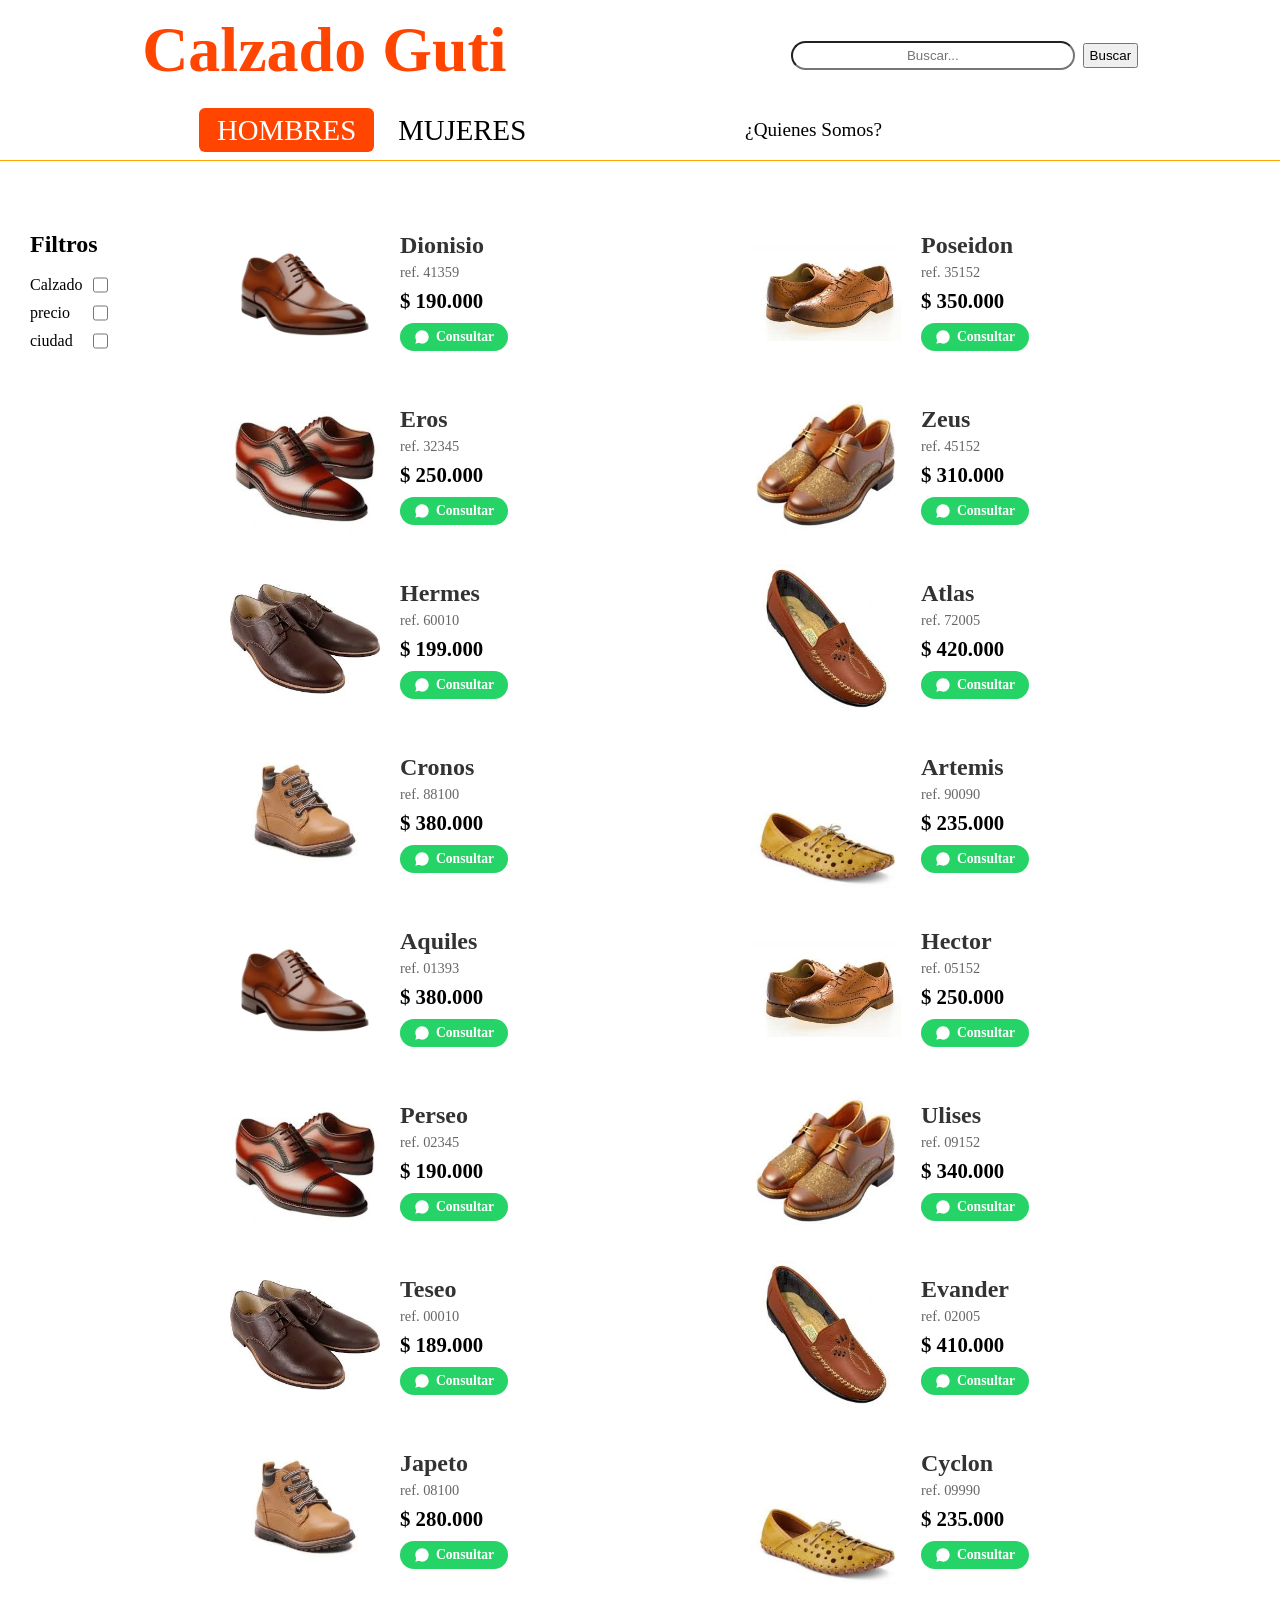
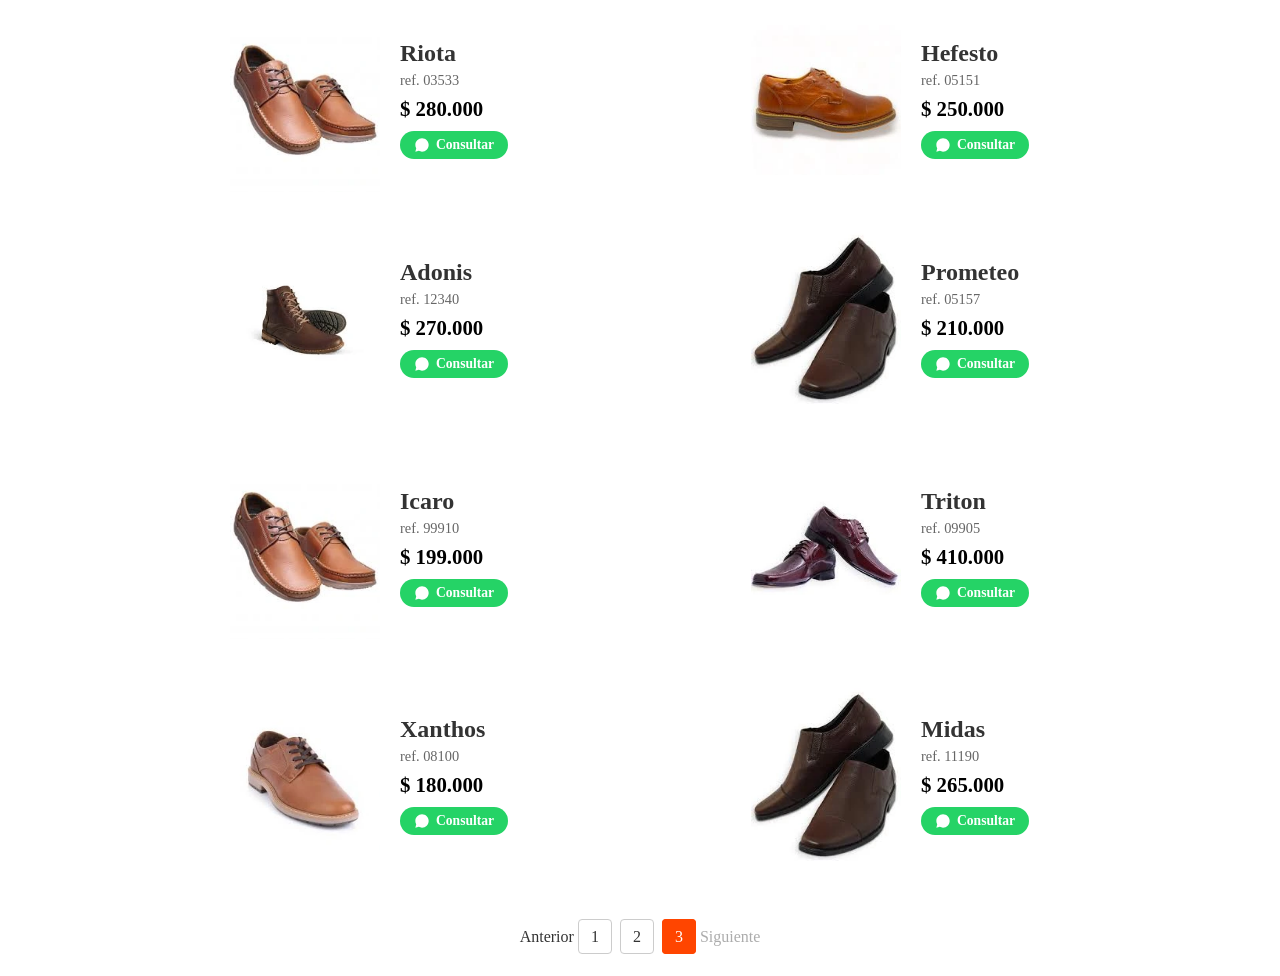
<file: pagina3.html>
<!DOCTYPE html>
<html lang="es">

<head>
    <meta charset="UTF-8">
    <meta name="viewport" content="width=device-width, initial-scale=1.0">
    <title>pagina3</title>
    <link rel="manifest" href="manifest.json">
<meta name="theme-color" content="#ff4500">
<meta name="apple-mobile-web-app-capable" content="yes">
<meta name="apple-mobile-web-app-title" content="Calzado Guti">
<link rel="apple-touch-icon" href="img/icon-192.png">
    <link rel="stylesheet" href="style.css">
</head>

<body>
    <header>
        <div class="cabecera-ppal">
  <h1>Calzado Guti</h1>
  <form class="search-container" action="#" method="get">
    <label for="search-input" class="visually-hidden"></label>
    <input type="text" id="search-input" name="q" placeholder="Buscar...">
    <button type="submit" class="search-button">Buscar</button>
    
    <button id="btn-instalar" title="Instalar app">⬇ Instalar App</button>
  </form>
</div>
        <div class="cabecera-secundaria">
            <nav class="navegacion-genero">
                <a href="index.html">HOMBRES</a>
                <a href="mujeres.html">MUJERES</a>
            </nav>
            <nav class="identidad"><a href="somos.html">¿Quienes Somos?</a></nav>
            <div class="iconos-redes">
                <!-- SVGs de redes sociales -->
            </div>
        </div>
    </header>

    <div class="main-content-area">
        <div class="filters-container">
            <h2>Filtros</h2>
            <div class="filter-item">
                <label class="main-filter-label">Calzado<input type="checkbox" id="calzadoToggle"></label>
                <div id="calzadoOptions" class="submenu">
                    <label><input type="radio" name="filtro-calzado" value="" checked>Todos</label>
                    <label><input type="radio" name="filtro-calzado" value="formal">Formal</label>
                    <label><input type="radio" name="filtro-calzado" value="informal">Informal</label>
                    <label><input type="radio" name="filtro-calzado" value="bota">Botas</label>
                </div>
            </div>
            <div class="filter-item">
                <label class="main-filter-label">precio<input type="checkbox" id="precioToggle"></label>
                <div id="precioOptions" class="submenu">
                    <label><input type="radio" name="filtro-precio" value="" checked>Todos</label>
                    <label><input type="radio" name="filtro-precio" value="100000-200000"> 100 - 200 mil</label>
                    <label><input type="radio" name="filtro-precio" value="200001-300000"> 200 - 300 mil</label>
                    <label><input type="radio" name="filtro-precio" value="300001-450000"> 300 - 450 mil</label>
                </div>
            </div>
            <div class="filter-item">
                <label class="main-filter-label">ciudad<input type="checkbox" id="ciudadToggle"></label>
                <div id="ciudadOptions" class="submenu">
                    <label><input type="radio" name="filtro-ciudad" value="" checked>Todos</label>
                    <label><input type="radio" name="filtro-ciudad" value="medellin"> Medellín</label>
                    <label><input type="radio" name="filtro-ciudad" value="bucaramanga"> Bucaramanga</label>
                    <label><input type="radio" name="filtro-ciudad" value="bogota"> Bogota</label>
                </div>
            </div>
        </div>

        <div class="product-list">
            <!-- Productos de pagina3.html del JSON -->
            <div class="product-card" data-categoria="formal" data-ciudad="medellin">
                <img src="img/zapato1.webp" alt="Orfeo" class="product-image">
                <div class="product-details">
                    <p class="product-name">Orfeo</p>
                    <p class="product-ref">ref. 11393</p>
                    <p class="product-price">$ 290.000</p>
                </div>
            </div>
            <div class="product-card" data-categoria="informal" data-ciudad="bucaramanga">
                <img src="img/zapato2.webp" alt="Paris" class="product-image">
                <div class="product-details">
                    <p class="product-name">Paris</p>
                    <p class="product-ref">ref. 15152</p>
                    <p class="product-price">$ 265.000</p>
                </div>
            </div>
            <div class="product-card" data-categoria="bota" data-ciudad="bogota">
                <img src="img/zapato6.webp" alt="Jason" class="product-image">
                <div class="product-details">
                    <p class="product-name">Jason</p>
                    <p class="product-ref">ref. 12345</p>
                    <p class="product-price">$ 450.000</p>
                </div>
            </div>
            <div class="product-card" data-categoria="formal" data-ciudad="medellin">
                <img src="img/zapato4.webp" alt="Heracles" class="product-image">
                <div class="product-details">
                    <p class="product-name">Heracles</p>
                    <p class="product-ref">ref. 19152</p>
                    <p class="product-price">$ 310.000</p>
                </div>
            </div>
            <div class="product-card" data-categoria="informal" data-ciudad="bucaramanga">
                <img src="img/zapato5.webp" alt="Prometeo" class="product-image">
                <div class="product-details">
                    <p class="product-name">Prometeo</p>
                    <p class="product-ref">ref. 10010</p>
                    <p class="product-price">$ 215.000</p>
                </div>
            </div>
            <div class="product-card" data-categoria="bota" data-ciudad="bogota">
                <img src="img/zapato6.webp" alt="Icaro" class="product-image">
                <div class="product-details">
                    <p class="product-name">Icaro</p>
                    <p class="product-ref">ref. 12005</p>
                    <p class="product-price">$ 395.000</p>
                </div>
            </div>
            <div class="product-card" data-categoria="formal" data-ciudad="medellin">
                <img src="img/zapato7.webp" alt="Narciso" class="product-image">
                <div class="product-details">
                    <p class="product-name">Narciso</p>
                    <p class="product-ref">ref. 18100</p>
                    <p class="product-price">$ 330.000</p>
                </div>
            </div>
            <div class="product-card" data-categoria="informal" data-ciudad="bucaramanga">
                <img src="img/zapato8.webp" alt="Adonis" class="product-image">
                <div class="product-details">
                    <p class="product-name">Adonis</p>
                    <p class="product-ref">ref. 19990</p>
                    <p class="product-price">$ 240.000</p>
                </div>
            </div>
        </div>
    </div>

    <nav aria-label="Navegación de páginas">
        <ul class="pagination">
            <li><a href="pagina2.html" class="pagination-link">Anterior</a></li>
            <li><a href="index.html" class="page-link">1</a></li>
            <li><a href="pagina2.html" class="page-link">2</a></li>
            <li><a href="pagina3.html" class="page-link active">3</a></li>
            <li><a href="#" class="pagination-link disabled">Siguiente</a></li>
        </ul>
    </nav>
    <script src="script.js"></script>
</body>

</html>
</file>
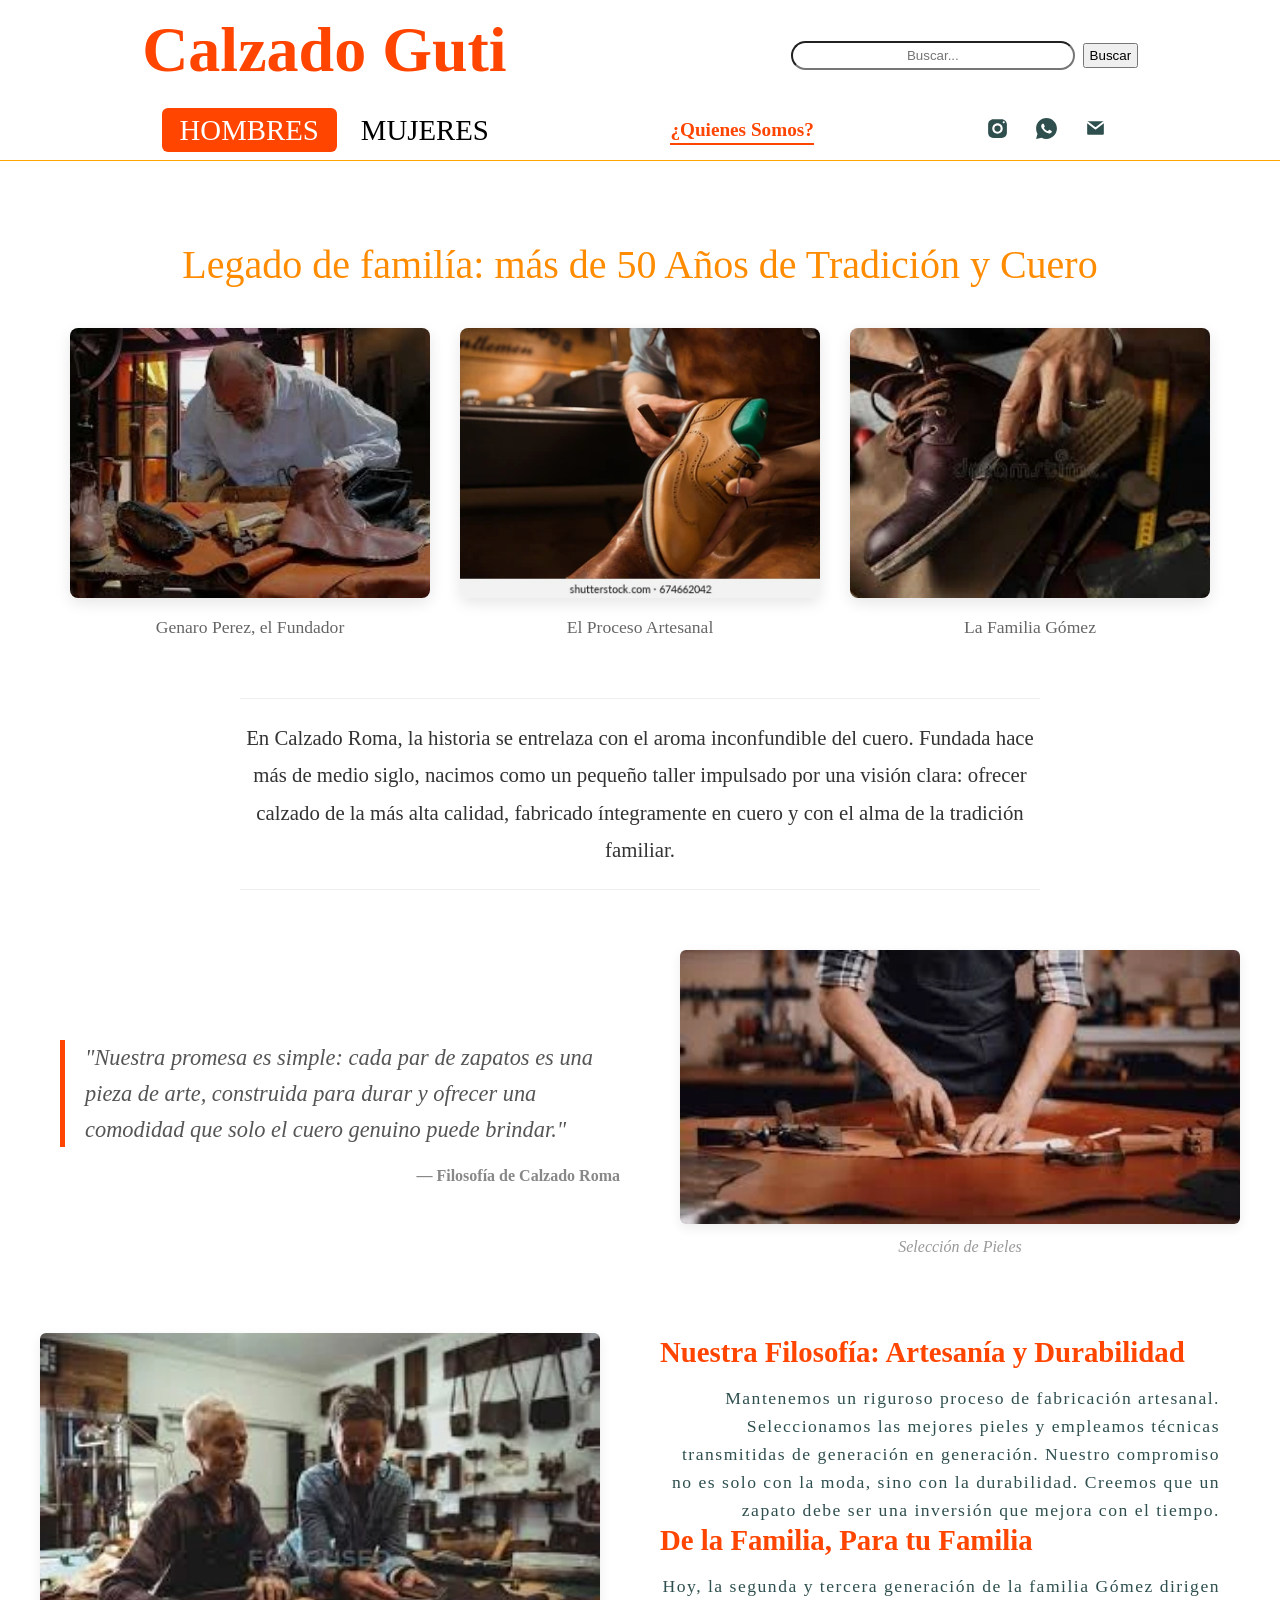
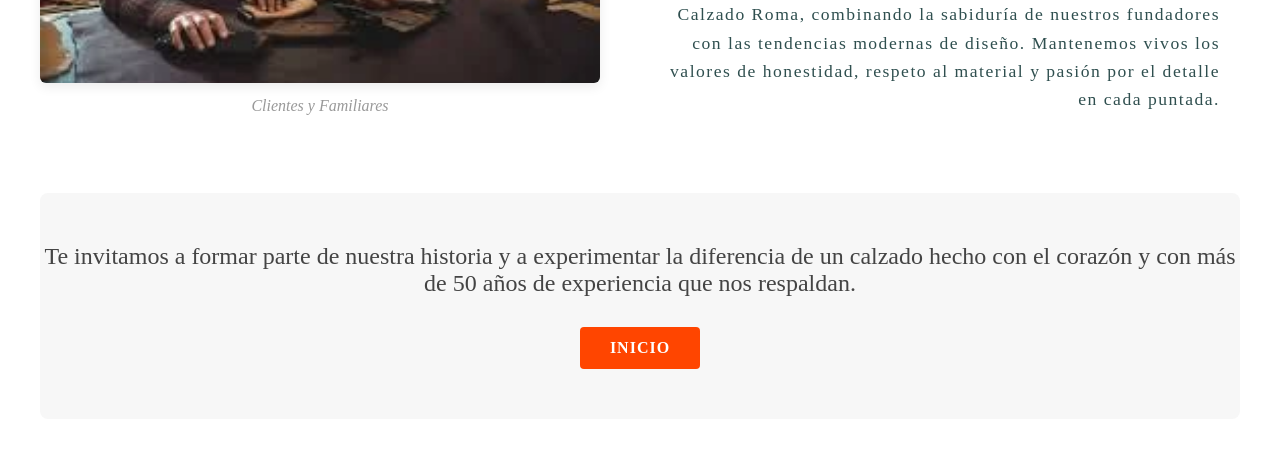
<file: somos.html>
<!DOCTYPE html>
<html lang="es">

<head>
    <meta charset="UTF-8">
    <meta name="viewport" content="width=device-width, initial-scale=1.0">
    <title>¿Quiénes Somos? | Calzado Roma</title>
    <link rel="manifest" href="manifest.json">
<meta name="theme-color" content="#ff4500">
<meta name="apple-mobile-web-app-capable" content="yes">
<meta name="apple-mobile-web-app-title" content="Calzado Guti">
<link rel="apple-touch-icon" href="img/icon-192.png">
    <link rel="stylesheet" href="style.css">
</head>

<body>
    <header>
        <div class="cabecera-ppal">
  <h1>Calzado Guti</h1>
  <form class="search-container" action="#" method="get">
    <label for="search-input" class="visually-hidden"></label>
    <input type="text" id="search-input" name="q" placeholder="Buscar...">
    <button type="submit" class="search-button">Buscar</button>
    
    <button id="btn-instalar" title="Instalar app">⬇ Instalar App</button>
  </form>
</div>

        <div class="cabecera-secundaria">
            <nav class="navegacion-genero">
                <a href="index.html">HOMBRES</a>
                <a href="mujeres.html">MUJERES</a>
            </nav>

            <nav class="identidad">
                <a href="somos.html" class="active-bio">¿Quienes Somos?</a>
            </nav>

            <div class="iconos-redes">
                <a href="#"> <svg xmlns="http://www.w3.org/2000/svg" x="0px" y="0px" width="25" height="25"
                        viewBox="0 0 24 24">
                        <path
                            d="M 8 3 C 5.239 3 3 5.239 3 8 L 3 16 C 3 18.761 5.239 21 8 21 L 16 21 C 18.761 21 21 18.761 21 16 L 21 8 C 21 5.239 18.761 3 16 3 L 8 3 z M 18 5 C 18.552 5 19 5.448 19 6 C 19 6.552 18.552 7 18 7 C 17.448 7 17 6.552 17 6 C 17 5.448 17.448 5 18 5 z M 12 7 C 14.761 7 17 9.239 17 12 C 17 14.761 14.761 17 12 17 C 9.239 17 7 14.761 7 12 C 7 9.239 9.239 7 12 7 z M 12 9 A 3 3 0 0 0 9 12 A 3 3 0 0 0 12 15 A 3 3 0 0 0 15 12 A 3 3 0 0 0 12 9 z">
                        </path>
                    </svg></a>
                <a href="#"> <svg xmlns="http://www.w3.org/2000/svg" x="0px" y="0px" width="25" height="25"
                        viewBox="0 0 24 24">
                        <path
                            d="M19.077,4.928C17.191,3.041,14.683,2.001,12.011,2c-5.506,0-9.987,4.479-9.989,9.985 c-0.001,1.76,0.459,3.478,1.333,4.992L2,22l5.233-1.237c1.459,0.796,3.101,1.215,4.773,1.216h0.004 c5.505,0,9.986-4.48,9.989-9.985C22.001,9.325,20.963,6.816,19.077,4.928z M16.898,15.554c-0.208,0.583-1.227,1.145-1.685,1.186 c-0.458,0.042-0.887,0.207-2.995-0.624c-2.537-1-4.139-3.601-4.263-3.767c-0.125-0.167-1.019-1.353-1.019-2.581 S7.581,7.936,7.81,7.687c0.229-0.25,0.499-0.312,0.666-0.312c0.166,0,0.333,0,0.478,0.006c0.178,0.007,0.375,0.016,0.562,0.431 c0.222,0.494,0.707,1.728,0.769,1.853s0.104,0.271,0.021,0.437s-0.125,0.27-0.249,0.416c-0.125,0.146-0.262,0.325-0.374,0.437 c-0.125,0.124-0.255,0.26-0.11,0.509c0.146,0.25,0.646,1.067,1.388,1.728c0.954,0.85,1.757,1.113,2.007,1.239 c0.25,0.125,0.395,0.104,0.541-0.063c0.146-0.166,0.624-0.728,0.79-0.978s0.333-0.208,0.562-0.125s1.456,0.687,1.705,0.812 c0.25,0.125,0.416,0.187,0.478,0.291C17.106,14.471,17.106,14.971,16.898,15.554z">
                        </path>
                    </svg></a>
                <a href="#"> <svg xmlns="http://www.w3.org/2000/svg" x="0px" y="0px" width="25" height="25"
                        viewBox="0 0 24 24" stroke="white" stroke-width="2" stroke-linecap="round"
                        stroke-linejoin="round">
                        <rect x="3" y="5" width="18" height="14" rx="2"></rect>
                        <polyline points="3 5 12 12 21 5"></polyline>
                    </svg></a>
            </div>
        </div>
    </header>

    <main class="main-bio-page">
        <section class="bio-header">
           
            <h2>Legado de familía: 
              más de 50 Años de Tradición y Cuero</h2>
        </section>

        <section class="bio-gallery">
            <div class="bio-card">
                <img src="img/taller6.webp" alt="Maestro Artesano Genaro Perez">
                <p>Genaro Perez, el Fundador</p>
            </div>
            <div class="bio-card">
                <img src="img/taller2.webp" alt="Proceso de Fabricación Artesanal">
                <p>El Proceso Artesanal</p>
            </div>
            <div class="bio-card">
                <img src="img/taller3.webp" alt="Familia Gómez, Segunda Generación">
                <p>La Familia Gómez</p>
            </div>
        </section>

        <section class="bio-intro">
            <p>
                En Calzado Roma, la historia se entrelaza con el aroma inconfundible del cuero. Fundada hace
                más de medio siglo, nacimos como un pequeño taller impulsado por una visión clara: ofrecer calzado de
                la más alta calidad, fabricado íntegramente en cuero y con el alma de la tradición familiar.
            </p>
        </section>

        <section class="bio-blocks">
            <div class="block-content left-text">
                <div class="text-area">
                    <p class="quote">
                        "Nuestra promesa es simple: cada par de zapatos es una pieza de arte, construida para durar y
                        ofrecer una comodidad que solo el cuero genuino puede brindar."
                    </p>
                    <p class="quote-author">
                        — Filosofía de Calzado Roma
                    </p>
                </div>
                <div class="image-area">
                    <img src="img/taller5.webp" alt="Selección y Curado de Pieles">
                    <p>Selección de Pieles</p>
                </div>
            </div>

            <div class="block-content right-text">
                <div class="image-area">
                    <img src="img/taller7.webp" alt="Clientes Satisfechos y Tradición Familiar">
                    <p>Clientes y Familiares</p>
                </div>
                <div class="text-area">
                    <h3>Nuestra Filosofía: Artesanía y Durabilidad</h3>
                    <p id="parrafo">
                        Mantenemos un riguroso proceso de fabricación artesanal. Seleccionamos las mejores pieles y
                        empleamos técnicas transmitidas de generación en generación. Nuestro compromiso no es solo con
                        la moda, sino con la durabilidad. Creemos que un zapato debe ser una inversión que mejora con el
                        tiempo.
                    </p>
                    <h3>De la Familia, Para tu Familia</h3>
                    <p id="parrafo">
                        Hoy, la segunda y tercera generación de la familia Gómez dirigen Calzado Roma, combinando la
                        sabiduría de nuestros fundadores con las tendencias modernas de diseño. Mantenemos vivos los
                        valores de honestidad, respeto al material y pasión por el detalle en cada puntada.
                    </p>
                </div>
            </div>

            <div class="final-cta">
                <p>
                    Te invitamos a formar parte de nuestra historia y a experimentar la diferencia de un calzado hecho
                    con el corazón y con más de 50 años de experiencia que nos respaldan.
                </p>
                <a href="index.html" class="cta-button">Inicio</a>
            </div>
        </section>
    </main>

    <script src="script.js"></script>
</body>

</html>
</file>
<file: style.css>
* {
  padding: 0;
  margin: 0;
}

/* Utilidad para accesibilidad: ocultar texto visualmente pero mantenerlo para lectores de pantalla */
.visually-hidden {
  position: absolute !important;
  height: 1px;
  width: 1px;
  overflow: hidden;
  clip: rect(1px, 1px, 1px, 1px);
  white-space: nowrap;
  /* Evita el wrap */
  border: 0;
  padding: 0;
  margin: -1px;
}



.cabecera-ppal {
  display: flex;
  height: 100px;
  align-items: center;
  justify-content: space-around;


}

.cabecera-ppal {
  font-size: 2rem;
}

.cabecera-ppal h1 {
  color: orangered;
}

#search-input {
  width: 280px;
  height: 25px;
  border-radius: 25px;
  text-align: center;
}

.search-button {
  height: 25px;
  width: 55px;
}

.search-button:hover {
  color: orangered;
}

.cabecera-secundaria {
  display: flex;
  height: 60px;
  align-items: center;
  justify-content: space-evenly;
  border-bottom: solid 1px orange;
}

.cabecera-secundaria a {
  color: black;
}

.navegacion-genero a {
  text-decoration: none;
  font-size: 1.8rem;
  padding: 0 20px;
}

/* Estado activo para la navegación de género */
.navegacion-genero a.active {
  background-color: orangered;
  color: #fff;
  padding: 6px 18px;
  border-radius: 6px;
}

nav a:hover {
  color: darkorange;
}

.identidad a {
  text-decoration: none;
  font-size: 1.2rem;
}

.iconos-redes a svg {
  padding: 0 10px;
  fill: darkslategray;
}


.iconos-redes a svg:hover {
  fill: darkorange;
}




/******filtros*/
/* ... Tus estilos existentes terminan aquí ... */

/* ... Tus estilos existentes ... */


/* ************************************ */
/* INICIO: Estilos de los Filtros */
/* ************************************ */

.main-content-area {
  display: flex;
  padding: 20px;
  margin-top: 35px;
  /* Reducir margen izquierdo para acercar la columna de filtros */
  margin-left: 20px;

}

/* Estilos para la columna de filtros */
.filters-container {
  padding-top: 15px;
  width: 140px;
  flex-shrink: 0;
  /* Ajustar posición: mover ligeramente hacia la derecha respecto a -40px */
  margin-left: -10px;
}

.filters-container h2 {
  margin-bottom: 18px;
}

.filter-item {
  margin-bottom: 10px;
}

/*****tamaño y distancia d elos chexbox*/
.filters-container .main-filter-label {
  display: grid;
  grid-template-columns: 0.5fr 15px;
  user-select: none;
}


/* ************************************ */
/* FIN: Estilos de los Filtros */
/* ************************************ */


/* ************************************ */
/* INICIO: Estilos del Listado de Productos (Grid) */
/* ************************************ */

.product-list {
  flex-grow: 1;
  /* Permite que ocupe el espacio restante */
  /* Mover más a la derecha aumentando el padding izquierdo */
  padding-left: 60px;

  /* Usa Grid para organizar los productos en filas de dos */
  display: grid;
  /* Dos columnas de tamaño flexible */
  grid-template-columns: repeat(2, 1fr);
  /* gap: row-gap column-gap -> reducir separación horizontal entre columnas */
  gap: 24px 12px;
  /* 24px vertical, 12px horizontal */
}

/* ************************************ */
/* FIN: Estilos del Listado de Productos (Grid) */
/* ************************************ */


/* ************************************ */
/* INICIO: Estilos de la Tarjeta de Producto (Card) */
/* ************************************ */

.product-card {
  display: flex;
  /* Para alinear la imagen y los detalles horizontalmente */
  align-items: center;
}

.product-image {
  /* Ajusta el tamaño de la imagen para que se vea como en el ejemplo */
  width: 150px;
  height: auto;
  margin-right: 20px;
}

.product-details {
  display: flex;
  flex-direction: column;
}

.product-name {
  /* Estilo para el nombre del producto (Hades, Poseidon, etc.) */
  font-size: 1.5em;
  font-weight: bold;
  margin-bottom: 5px;
  color: #333;
}

.product-ref {
  /* Estilo para la referencia */
  font-size: 0.9em;
  color: #666;
  margin-bottom: 8px;
}

.product-price {
  /* Estilo para el precio */
  font-size: 1.3em;
  font-weight: bold;
  color: black;
  /* Color anaranjado en la imagen, si quieres replicarlo: */
  /* color: orangered; */
}

/* ************************************ */
/* FIN: Estilos de la Tarjeta de Producto (Card) */
/* ************************************ */

.submenu {
  /* Estado inicial: oculto */
  display: none;
  flex-direction: column;
  margin-top: 5px;
  margin-left: 20px;
  padding: 5px 0 5px 10px;
}

/* Clase que JavaScript añade para MOSTRAR el submenú */
.submenu.active {
  display: flex;
}




.submenu label {
  font-weight: normal;
  color: #555;
  margin-bottom: 4px;
  display: flex;
  align-items: center;
}



/****paginacion*/

.pagination {
  list-style: none;
  display: flex;
  padding: 0;
  margin-top: 30px;
  margin-bottom: 30px;
  justify-content: center;
}

.page-link {
  padding: 8px 12px;
  margin: 0 4px;
  text-decoration: none;
  border: 1px solid #ccc;
  border-radius: 4px;
  color: #333;
  background-color: #fff;
  transition: background-color 0.3s, color 0.3s;
}

.pagination-link {
  text-decoration: none;
  color: #333;
}

.page-link:hover {
  background-color: #e0e0e0;
}

.page-link.active {
  background-color: orangered;
  color: #fff;
  border-color: orangered;
}

/***********Quienes somos****/
/* --- ESTILOS ESPECÍFICOS PARA QUIÉNES SOMOS (somos.html) --- */

/* Destacar el enlace activo en la navegación secundaria */
.identidad a.active-bio {
  font-weight: bold;
  color: orangered;
  border-bottom: 2px solid orangered;
  padding-bottom: 3px;
}

/* Contenedor principal de la biografía */
.main-bio-page {
  max-width: 1200px;
  margin: 40px auto;
  padding: 0 20px;
  margin-top: 80px;
}

/* Título de la sección */
.bio-header h2 {
  font-size: 2.5rem;
  text-align: center;
  color: darkorange;
  margin-bottom: 40px;
  font-weight: 300;
}

/* Galería de Imágenes Destacadas (Diseño con 3 columnas) */
.bio-gallery {
  display: flex;
  justify-content: center;
  gap: 30px;
  margin-bottom: 60px;
}

.bio-card {
  width: 30%;
  text-align: center;
}

.bio-card img {
  width: 100%;
  aspect-ratio: 4/3;
  /* Para que las imágenes tengan el mismo tamaño */
  object-fit: cover;
  border-radius: 8px;
  box-shadow: 0 5px 15px rgba(0, 0, 0, 0.1);
  transition: transform 0.3s ease;
  filter: brightness(0.95);
}

.bio-card img:hover {
  transform: translateY(-5px);
  box-shadow: 0 10px 20px rgba(0, 0, 0, 0.15);
}

.bio-card p {
  margin-top: 15px;
  font-size: 1.1rem;
  font-weight: 500;
  color: #666;
}

/* Estilo para la introducción y el texto general */
.bio-intro {
  max-width: 800px;
  margin: 0 auto 60px;
  text-align: center;
  font-size: 1.3rem;
  line-height: 1.8;
  color: #333;
  padding: 20px 0;
  border-top: 1px solid #eee;
  border-bottom: 1px solid #eee;
}

/* Bloques de Contenido (Diseño dinámico de dos columnas) */
.block-content {
  display: flex;
  align-items: center;
  margin-bottom: 60px;
  gap: 40px;
}

.block-content h3 {
  font-size: 1.8rem;
  color: orangered;
  margin-bottom: 15px;
  font-weight: 600;
}

.text-area {
  flex: 1;
  padding: 20px;
}

.image-area {
  flex: 1;
  text-align: center;
}

.image-area img {
  width: 100%;
  max-height: 350px;
  object-fit: cover;
  border-radius: 6px;
  box-shadow: 0 4px 12px rgba(0, 0, 0, 0.08);
}

.image-area p {
  margin-top: 10px;
  font-style: italic;
  color: #999;
}

/* Estilo para la Cita (El bloque izquierdo en el mockup) */
.quote {
  font-size: 1.4rem;
  font-style: italic;
  line-height: 1.6;
  border-left: 5px solid orangered;
  padding-left: 20px;
  margin: 20px 0;
  color: #555;
}

.quote-author {
  font-weight: bold;
  color: #888;
  text-align: right;
  margin-top: 10px;
}

#parrafo{
  font-weight: lighter;
  color: darkslategrey;
  text-align: right;
  margin-top: 10px;
  letter-spacing: 1.5px;
  font-size: 1.1rem;
  line-height: 1.6;
}


/* Bloque de Llamada a la Acción Final */
.final-cta {
  text-align: center;
  padding: 50px 0;
  background-color: #f7f7f7;
  border-radius: 8px;
}

.final-cta p {
  font-size: 1.5rem;
  color: #444;
  margin-bottom: 30px;
}

.cta-button {
  display: inline-block;
  padding: 12px 30px;
  background-color: orangered;
  color: white;
  text-decoration: none;
  font-weight: bold;
  text-transform: uppercase;
  letter-spacing: 1px;
  border-radius: 4px;
  transition: background-color 0.3s ease;
}

.cta-button:hover {
  background-color: #cc4d00;
}


/* --- Media Queries para Responsividad (Móviles) --- */
@media (max-width: 768px) {
  .bio-header h2 {
    font-size: 2rem;
  }

  .bio-gallery {
    flex-direction: column;
    gap: 20px;
  }

  .bio-card {
    width: 100%;
  }

  .bio-intro {
    font-size: 1.1rem;
    padding: 0 10px;
  }

  .block-content {
    flex-direction: column;
    /* Apilar en móviles */
  }

  .right-text .image-area {
    order: -1;
    /* Mueve la imagen arriba en la sección derecha */
  }

  .quote {
    font-size: 1.2rem;
  }
}
/* ── AÑADIR AL FINAL DE style.css ── */
 
/* Botón WhatsApp en cada tarjeta */
.btn-wa {
  display: inline-flex;
  align-items: center;
  gap: 6px;
  margin-top: 10px;
  padding: 6px 14px;
  background: #25D366;
  color: #fff;
  border-radius: 20px;
  text-decoration: none;
  font-size: 0.85rem;
  font-weight: 600;
  transition: background 0.2s;
}
.btn-wa:hover { background: #1da851; }
 
/* Botón instalar PWA en la cabecera */
#btn-instalar {
  display: none;
  align-items: center;
  gap: 6px;
  padding: 6px 16px;
  background: orangered;
  color: #fff;
  border: none;
  border-radius: 20px;
  font-size: 0.9rem;
  font-weight: 700;
  cursor: pointer;
  transition: background 0.2s;
}
#btn-instalar:hover { background: #cc3700; }
 
/* Fix: pagination-link disabled */
.pagination-link.disabled {
  pointer-events: none;
  opacity: 0.4;
}
</file>
